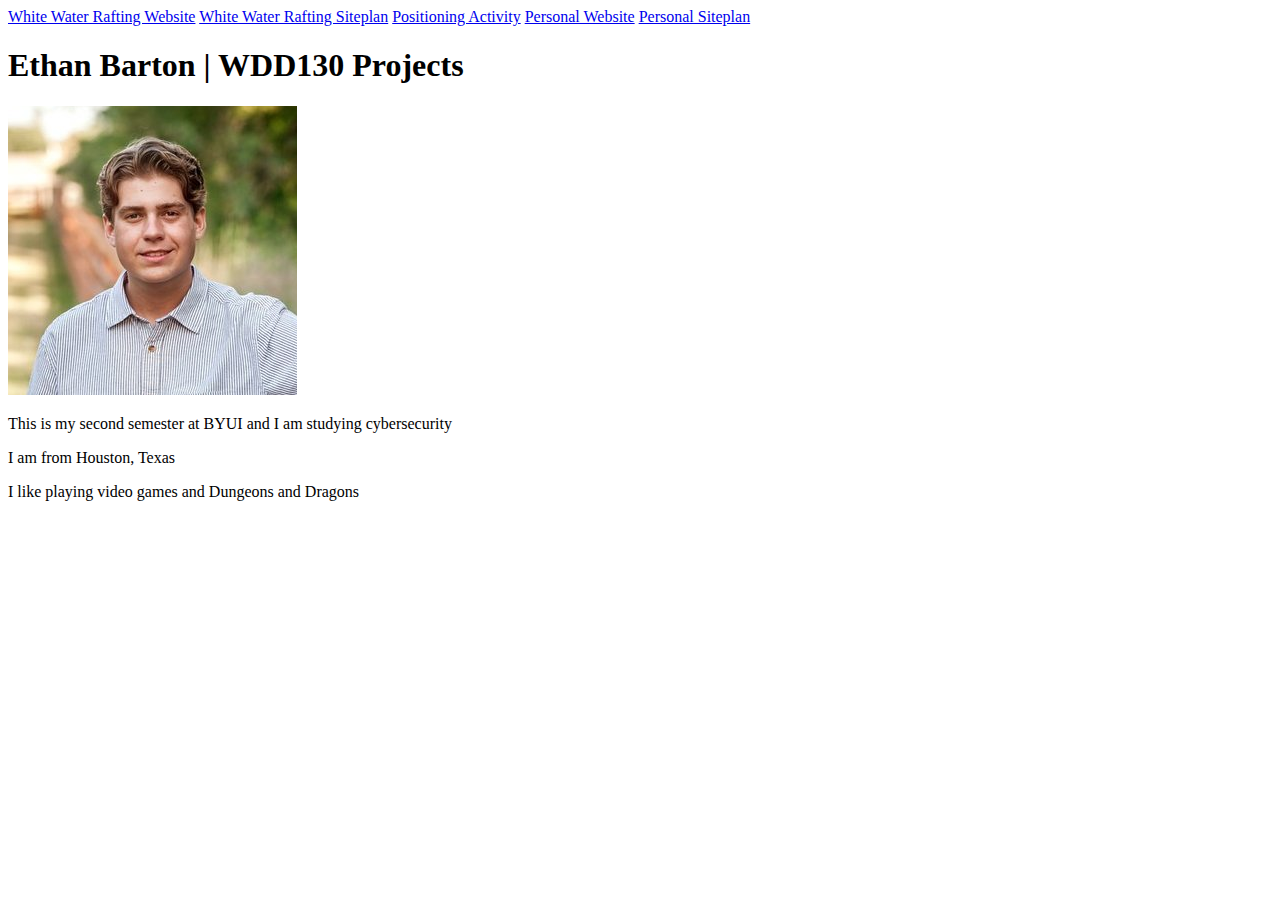
<file: index.html>
<!DOCTYPE html>
<html lang="en">
<head>
    <meta charset="UTF-8">
    <meta http-equiv="X-UA-Compatable" content="IE-edge">
    <meta name="viewport" content="width=device-width, initial-scale=1.0">
    <title>Ethan Barton | Home | WDD130</title>
</head>
<body>
    <header>
        <nav>
            <a href="wwr/index.html">White Water Rafting Website</a>
            <a href="wwr/site-plan-rafting.html">White Water Rafting Siteplan</a>
            <a href="positioning.html">Positioning Activity</a>
            <a href="#">Personal Website</a>
            <a href="#">Personal Siteplan</a>
        </nav>
        <main>
            <h1>Ethan Barton | WDD130 Projects</h1>
            <img src="byui_id_pic.png" alt="Image of me">
            <p>This is my second semester at BYUI and I am studying cybersecurity</p>
            <p>I am from Houston, Texas</p>
            <p>I like playing video games and Dungeons and Dragons</p>
        </main>
    </header>
</body>
</html>
</file>
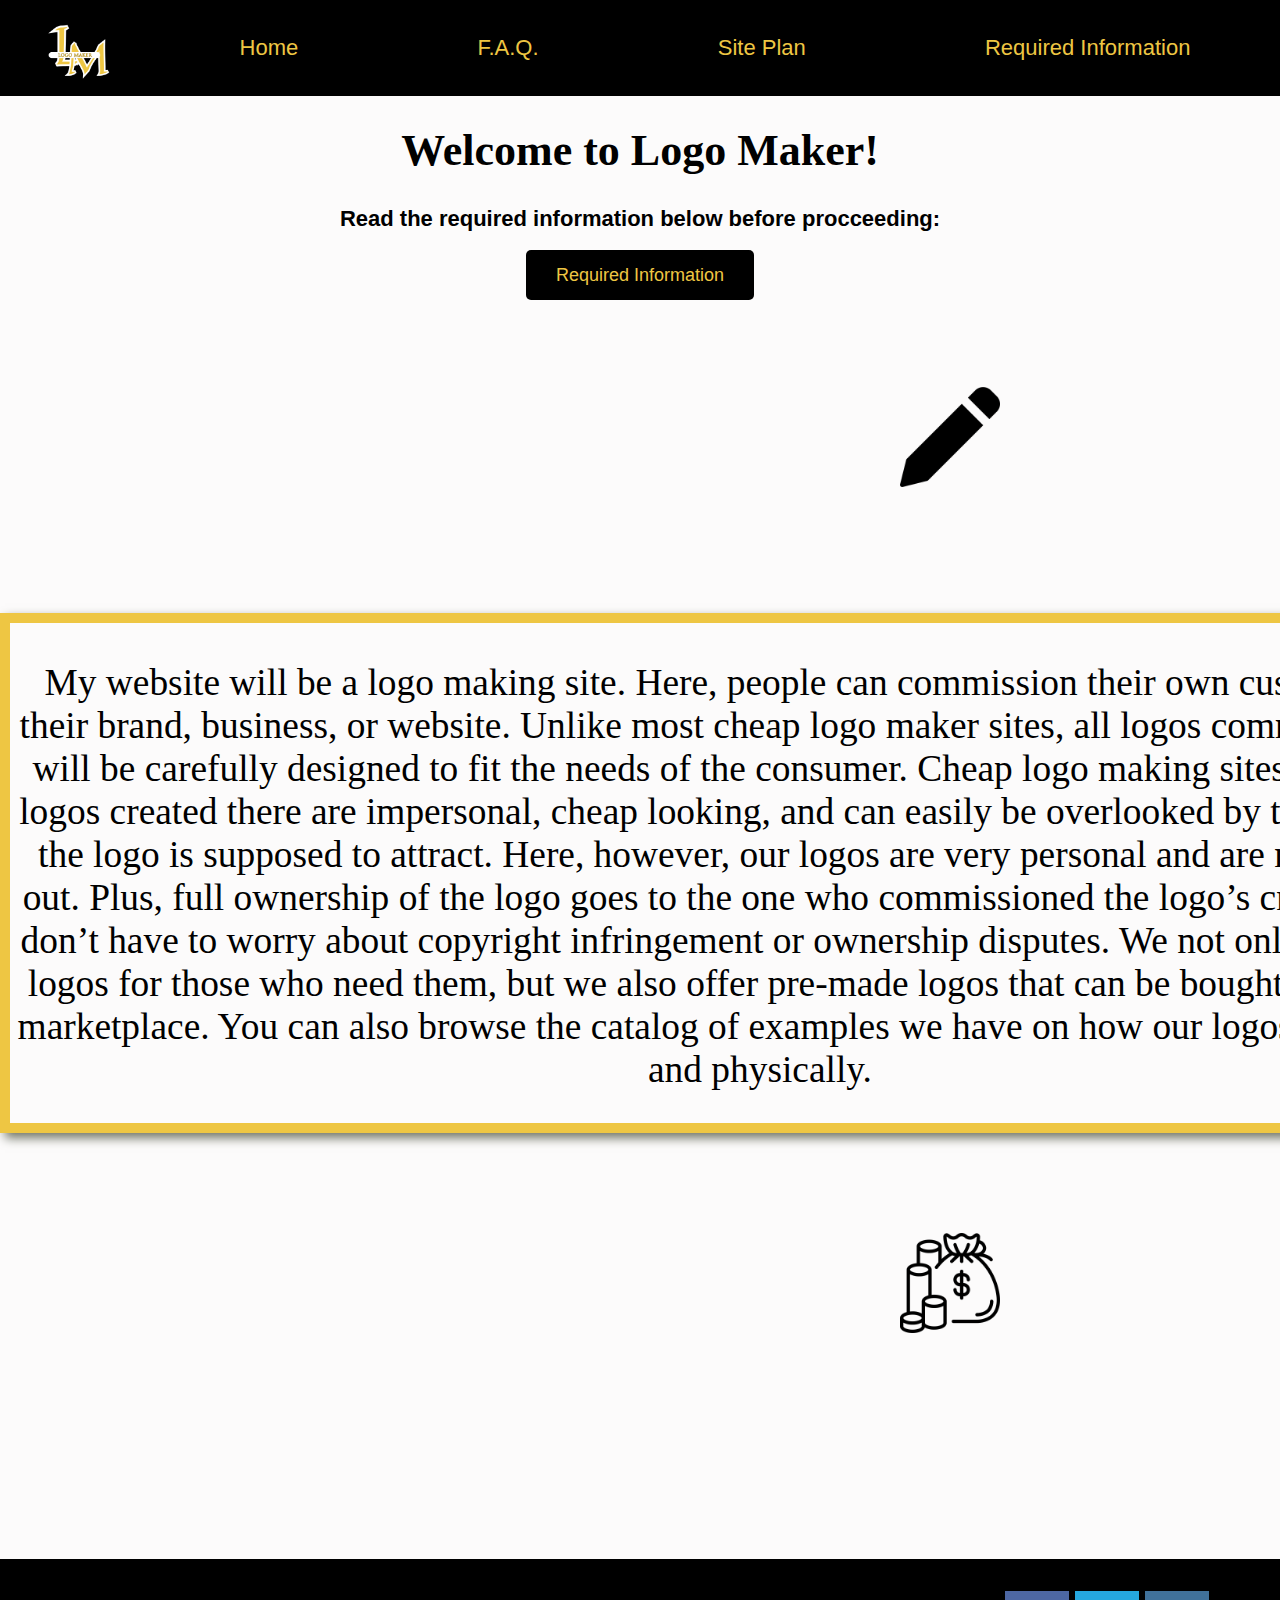
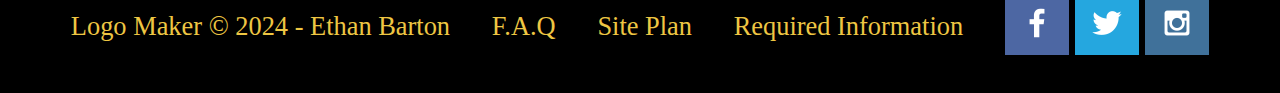
<file: final/index.html>
<!DOCTYPE html>
<html lang="en">
<head>
    <meta charset="UTF-8">
    <meta http-equiv="X-UA-Compatible" content="IE=edge">
    <meta name="viewport" content="width=device-width, initial-scale=1.0">
    <title>Logo Maker | Home</title>
    <link rel="stylesheet" href="styles/logo-styles.css">
</head>
<body>
    <div id="content">
        <header>
            <a id="logo_link" href="index.html">
                <img class="logo" src="images/logomaker.png" alt="logo maker logo">
            </a>
            <Nav>
                <a href="https://EthanBarton.github.io/wdd130/final/index.html">Home</a>
                <a href="faq.html">F.A.Q.</a>
                <a href="site-plan.html">Site Plan</a>
                <a href="required-information.html">Required Information</a>
            </Nav>
        </header>
        <div id="paint">
            <section id="paint-msg">
                <h1 class="home-title">Welcome to Logo Maker!</h1>
                <h4>Read the required information below before procceeding:</h4>
                <div class='button-box'>
                    <a class='information' href="required-information.html">Required Information</a>
                </div>
            </section>
        </div>
        <main class="home-grid">
            <img class="icon" src="images/pencil.png" alt="pencil icon">
            <section class="main-card">
                <p class="colored">
                    My website will be a logo making site. Here, people can commission their own custom logo for their brand, business, or website. 
                    Unlike most cheap logo maker sites, all logos commissioned here will be carefully designed to fit the needs of the consumer. 
                    Cheap logo making sites exist, but the logos created there are impersonal, cheap looking, and can easily be overlooked by the 
                    very people the logo is supposed to attract. Here, however, our logos are very personal and are made to stand out. Plus, full 
                    ownership of the logo goes to the one who commissioned the logo’s creation, so you don’t have to worry about copyright 
                    infringement or ownership disputes. We not only offer custom logos for those who need them, but we also offer pre-made logos 
                    that can be bought on our online marketplace. You can also browse the catalog of examples we have on how our logos look digitally 
                    and physically.
                </p>
            </section>
            <img class="icon" src="images/money-bag.png" alt="money icon">
        </main>
        <footer>
            <p>Logo Maker &copy; 2024 - Ethan Barton</p>
            <p><a href="faq.html">F.A.Q</a></p>
            <p><a href="site-plan.html">Site Plan</a></p>
            <p><a href="required-information.html">Required Information</a></p>
            <div class="social">
                <a href="https://facebook.com" target="_blank">
                    <img src="images/facebook.png" alt="fb icon">
                </a>
                <a href="https://twitter.com" target="_blank">
                    <img src="images/twitter.png" alt="twitter icon">
                </a>
                <a href="https://instagram.com" target="_blank">
                    <img src="images/instagram.png" alt="instagram icon">
                </a>
            </div>
        </footer>
    </div>
</body>
</html>
</file>
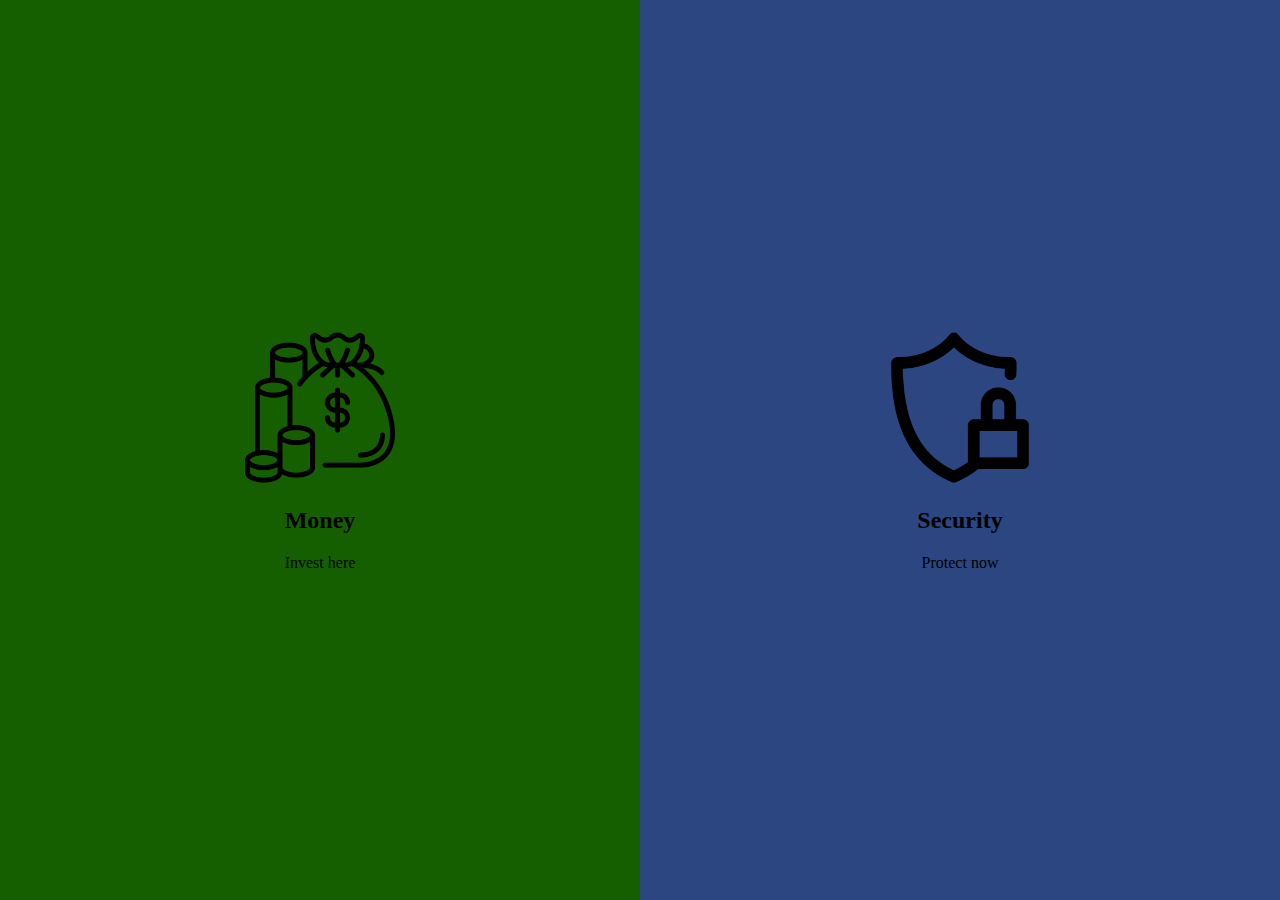
<file: web_component/index.html>
<!DOCTYPE html>
<html lang="en">
<head>
    <meta charset="UTF-8">
    <meta http-equiv="X-UA-Compatible" content="IE=edge">
    <meta name="viewport" content="width=device-width, initial-scale=1.0">
    <title>Example</title>
    <link rel="stylesheet" href="style.css">
</head>
<body>
    <div class="split left">
        <div class="centered">
        <img src="images/money-bag.png" alt="money">
        <h2>Money</h2>
        <p>Invest here</p>
        </div>
    </div>
        <header>
            <a id="logo_link" href="index.html"></a>
            <Nav>
                <a href="https://EthanBarton.github.io/wdd130/web_component/index.html">Home</a>
            </Nav>
        </header>
    <div class="split right">
        <div class="centered">
        <img src="images/lock.png" alt="lock">
        <h2>Security</h2>
        <p>Protect now</p>
        </div>
    </div>
</body>
</html>
</file>
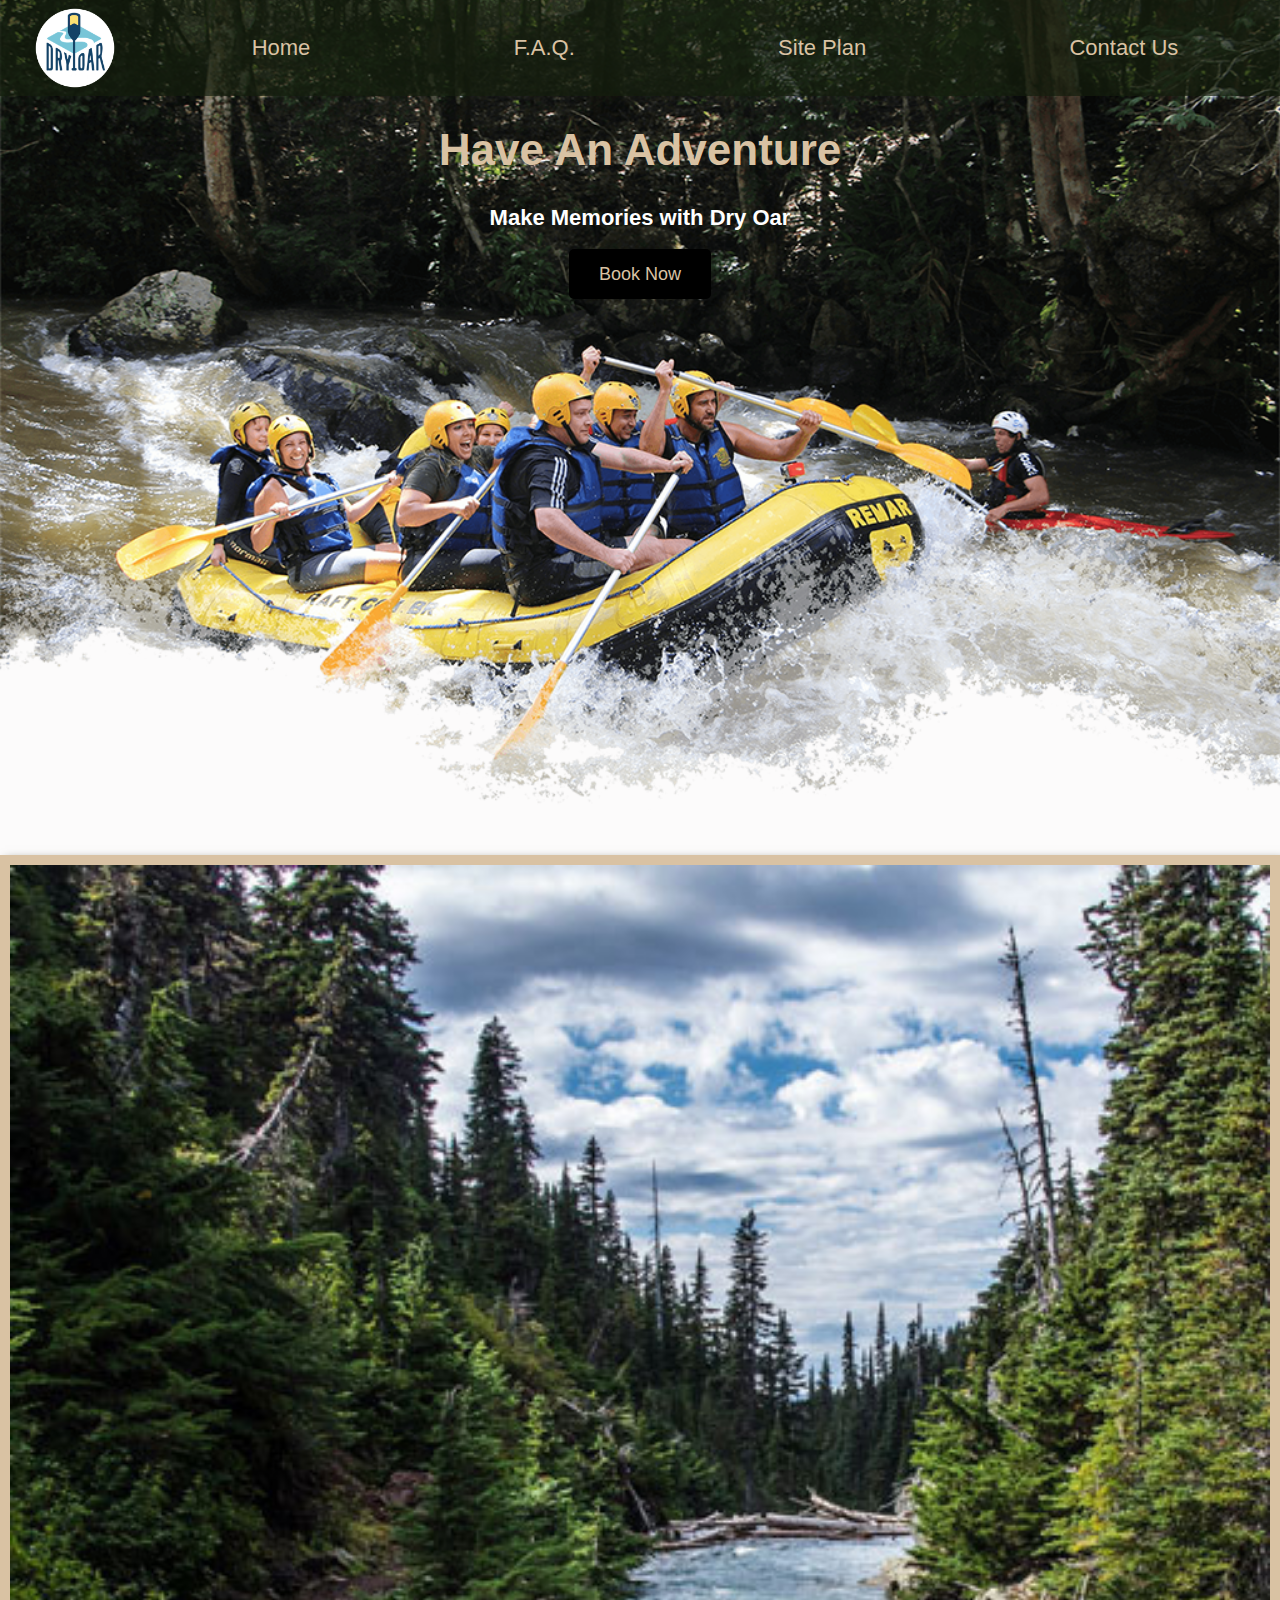
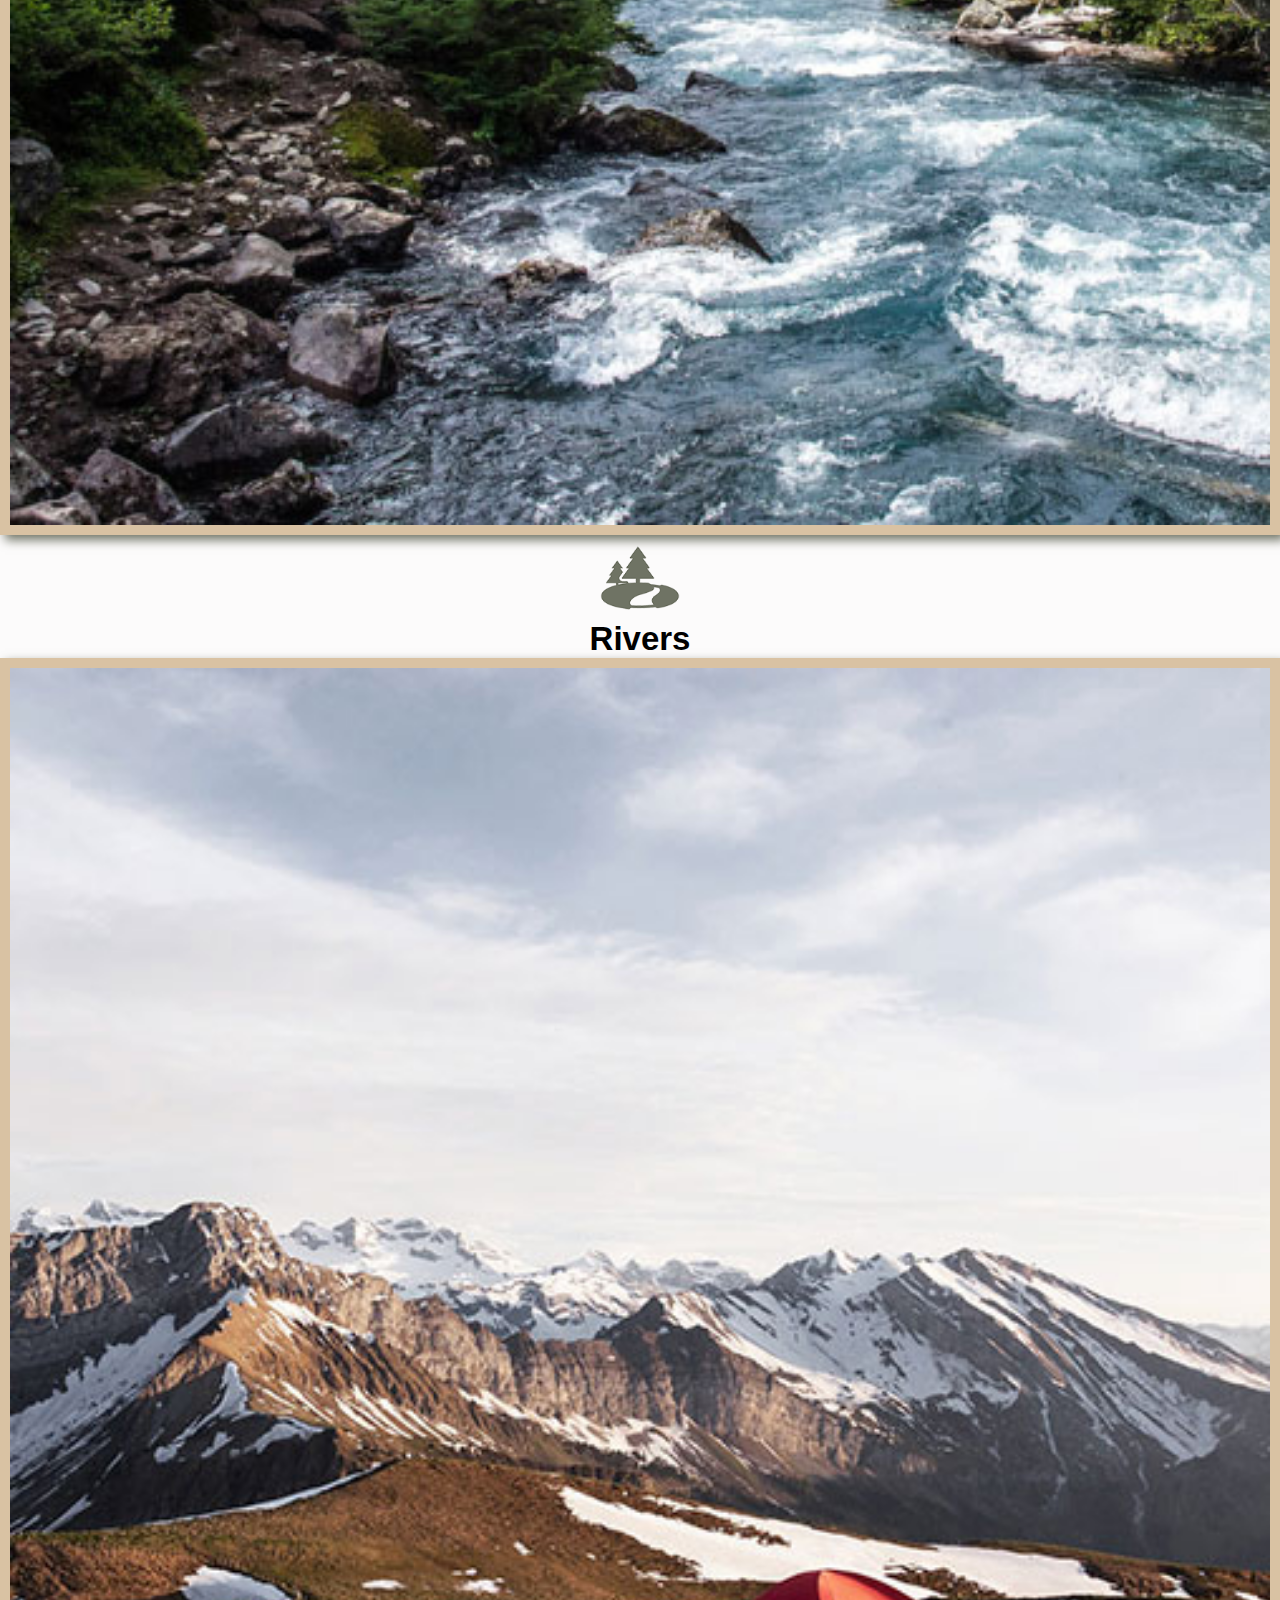
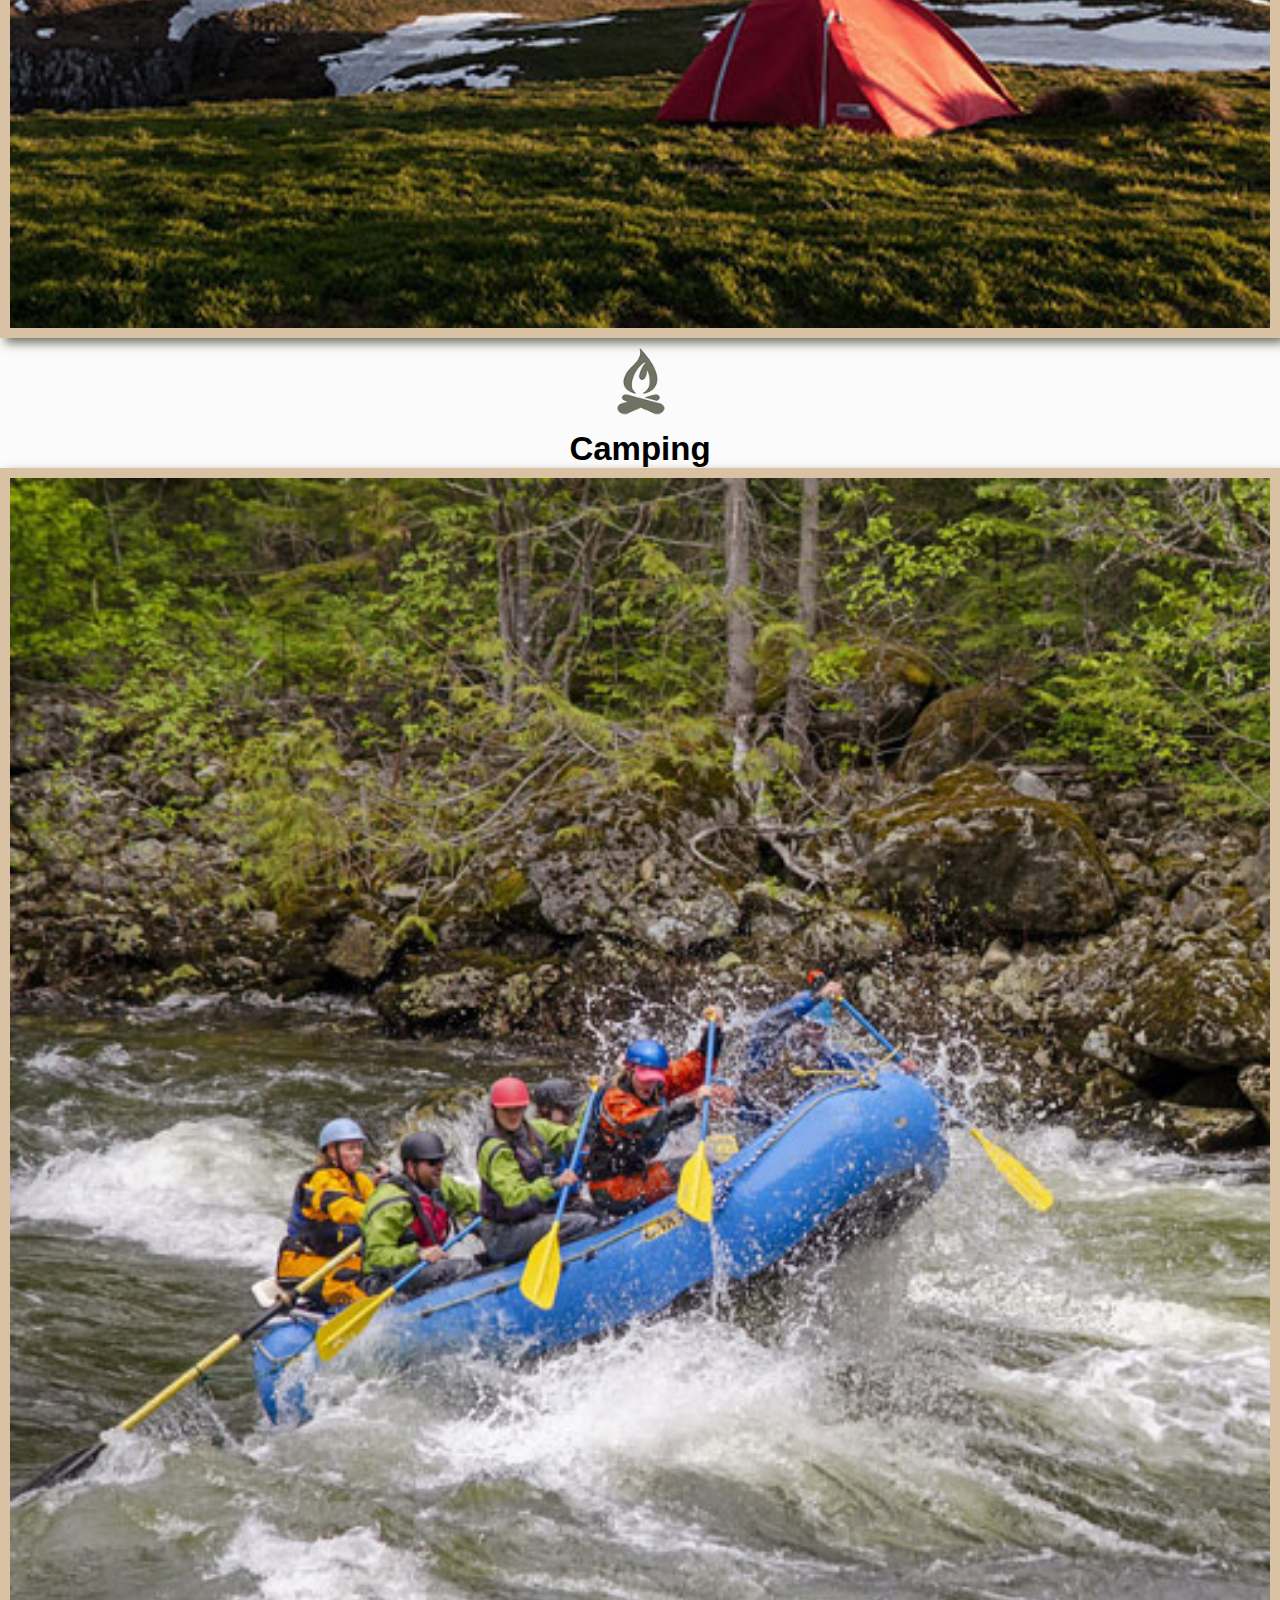
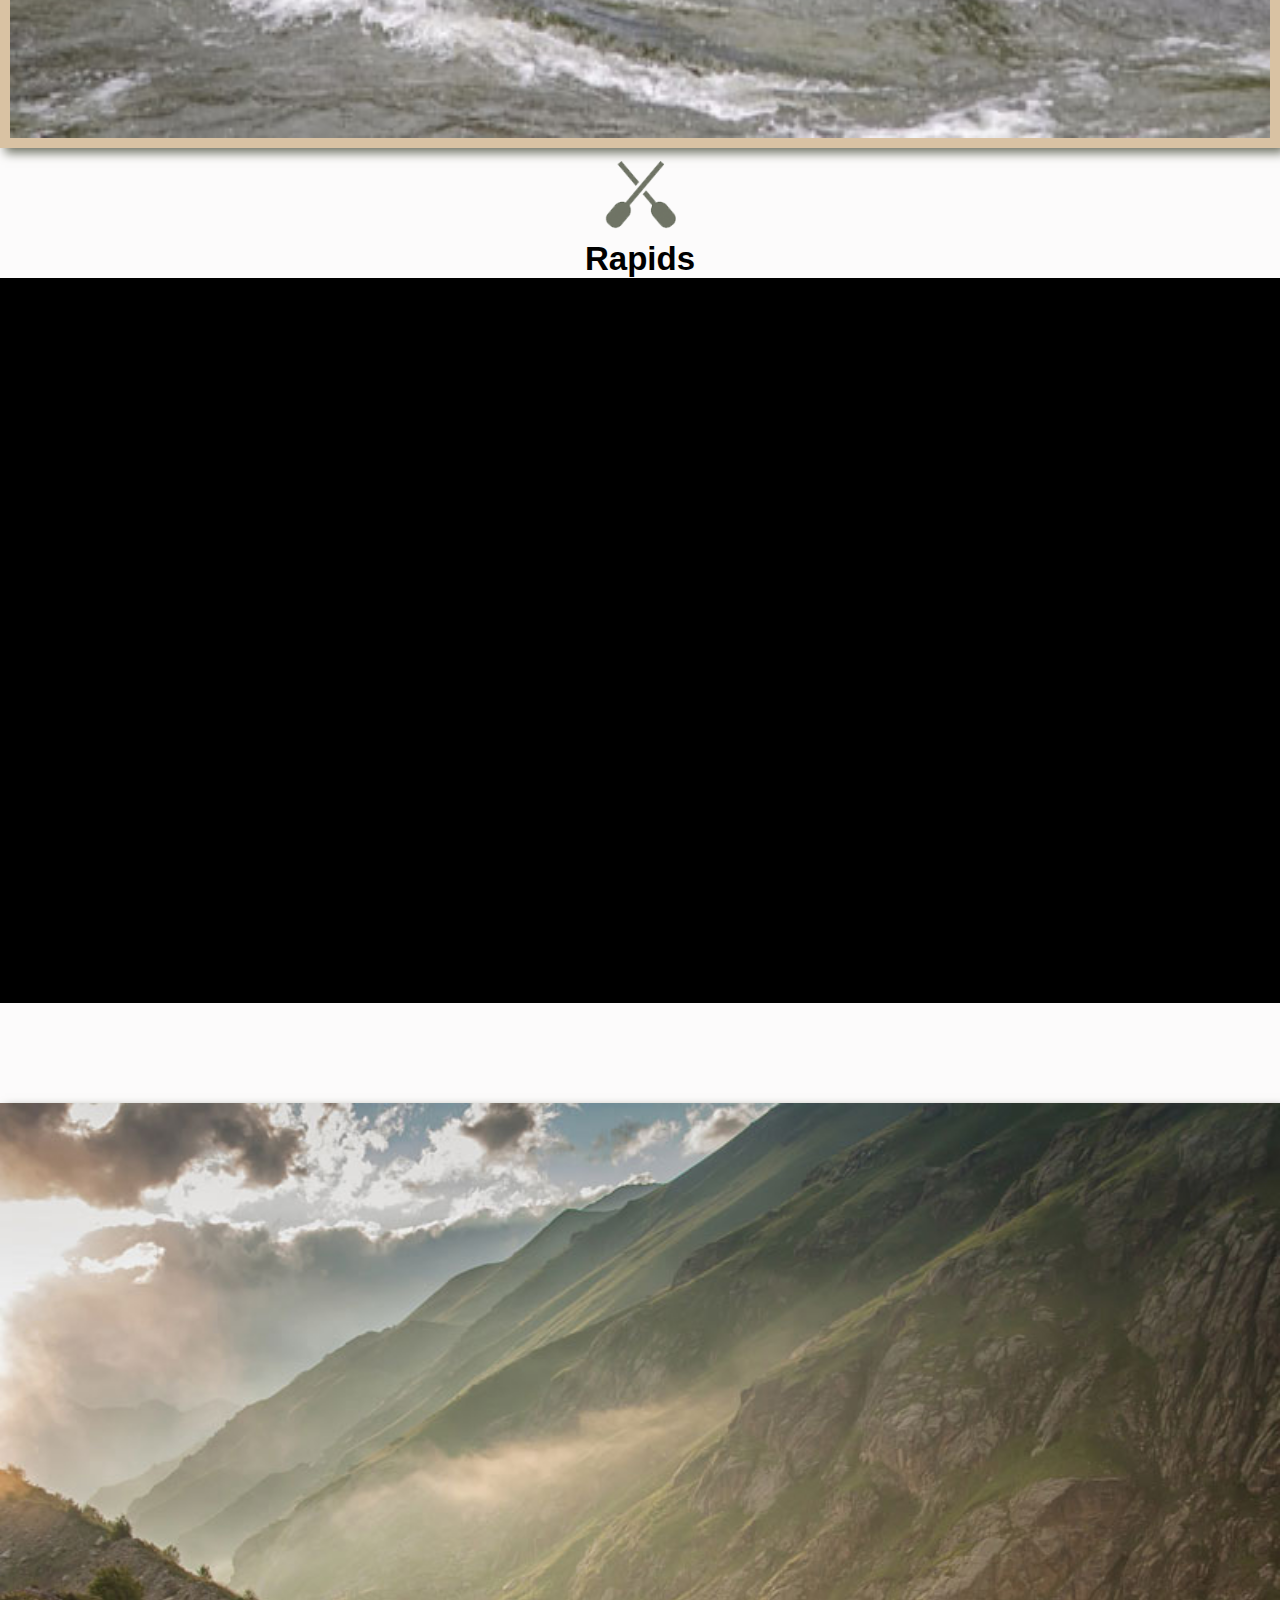
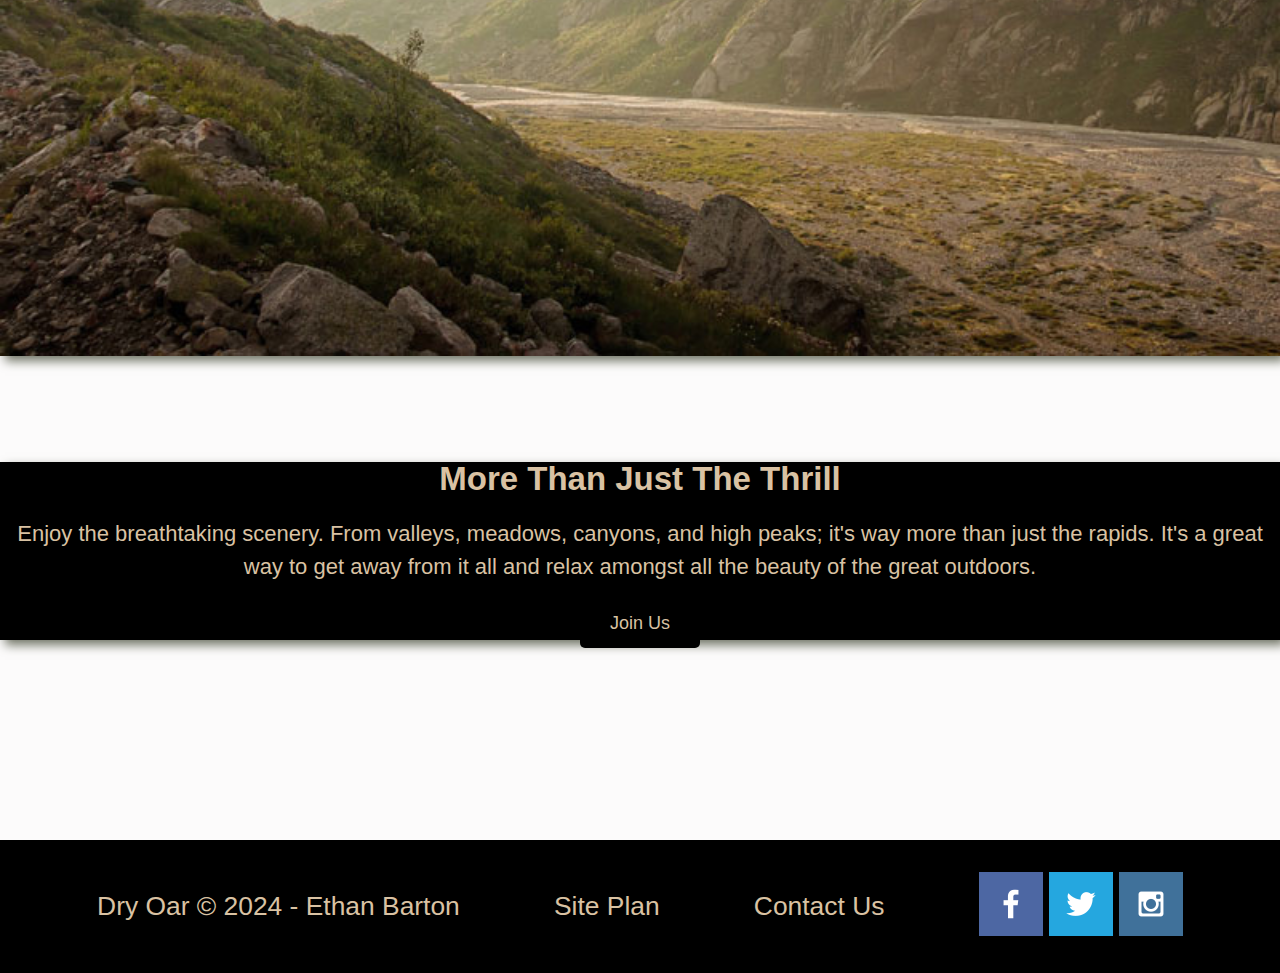
<file: wwr/index.html>
<!DOCTYPE html>
<html lang="en">
<head>
    <meta charset="UTF-8">
    <meta http-equiv="X-UA-Compatible" content="IE=edge">
    <meta name="viewport" content="width=device-width, initial-scale=1.0">
    <title>Whitewater Rafting Vacations | Dry Oar Boating | Home</title>
    <link rel="stylesheet" href="styles/style.css">
</head>
<body>
    <div id="content">
        <header>
            <a id="logo_link" href="index.html">
                <img class="logo" src="images/logo.png" alt="Dry Oar Logo">
            </a>
            <Nav>
                <a href="https://EthanBarton.github.io/wdd130/wwr/index.html">Home</a>
                <a href="faq.html">F.A.Q.</a>
                <a href="site-plan-rafting.html">Site Plan</a>
                <a href="contactus.html">Contact Us</a>
            </Nav>
        </header>
        <div id="hero">
            <div id="hero-box">
                <img id="hero-img" src="images/hero.png" alt="People enjoying white water rafting">
            </div>
            <section id="hero-msg">
                <h1 class="home-title">Have An Adventure</h1>
                <h4>Make Memories with Dry Oar </h4>
                <div class='button-box'>
                    <a class='book' href="contactus.html">Book Now</a>
                </div>
            </section>
        </div>
        <main class="home-grid">
            <section class="rivers-card">
                <img class="card-img" src="images/rivers.jpg" alt="river in forest">
                <img class="icon" src="images/river_icon.png" alt="river icon">
                <h2>Rivers</h2>
            </section>
            <section class="camping-card">
                <img class="card-img" src="images/camping.jpg" alt="tent in mountains">
                <img class="icon" src="images/fire_icon.png" alt="fire icon">
                <h2>Camping</h2>
            </section>
            <section class="rapids-card">
                <img class="card-img" src="images/rapids.jpg" alt="rafting boat">
                <img class="icon" src="images/oars.png" alt="oars icon">
                <h2>Rapids</h2>
            </section>
            <div id="background"></div> 
            <img class="mountains" src="images/mountains.jpg" alt="Misty mountains">
            <section class="msg">
                <h2>More Than Just The Thrill</h2>
                <p>Enjoy the breathtaking scenery. From valleys, meadows, canyons, and high peaks; it's way more than just the rapids. It's a great way to get away from it all and relax amongst all the beauty of the great outdoors. </p>
                <a class='join' href="rivers.html">Join Us</a>
            </section>
        </main>
        <footer>
            <p>Dry Oar &copy; 2024 - Ethan Barton</p>
            <p><a href="site-plan-rafting.html">Site Plan</a></p>
            <p><a href="contactus.html">Contact Us</a></p>
            <div class="social">
                <a href="https://facebook.com" target="_blank">
                    <img src="images/facebook.png" alt="fb icon">
                </a>
                <a href="https://twitter.com" target="_blank">
                    <img src="images/twitter.png" alt="twitter icon">
                </a>
                <a href="https://instagram.com" target="_blank">
                    <img src="images/instagram.png" alt="instagram icon">
                </a>
            </div>
        </footer>
    </div>
</body>
</html>
</file>
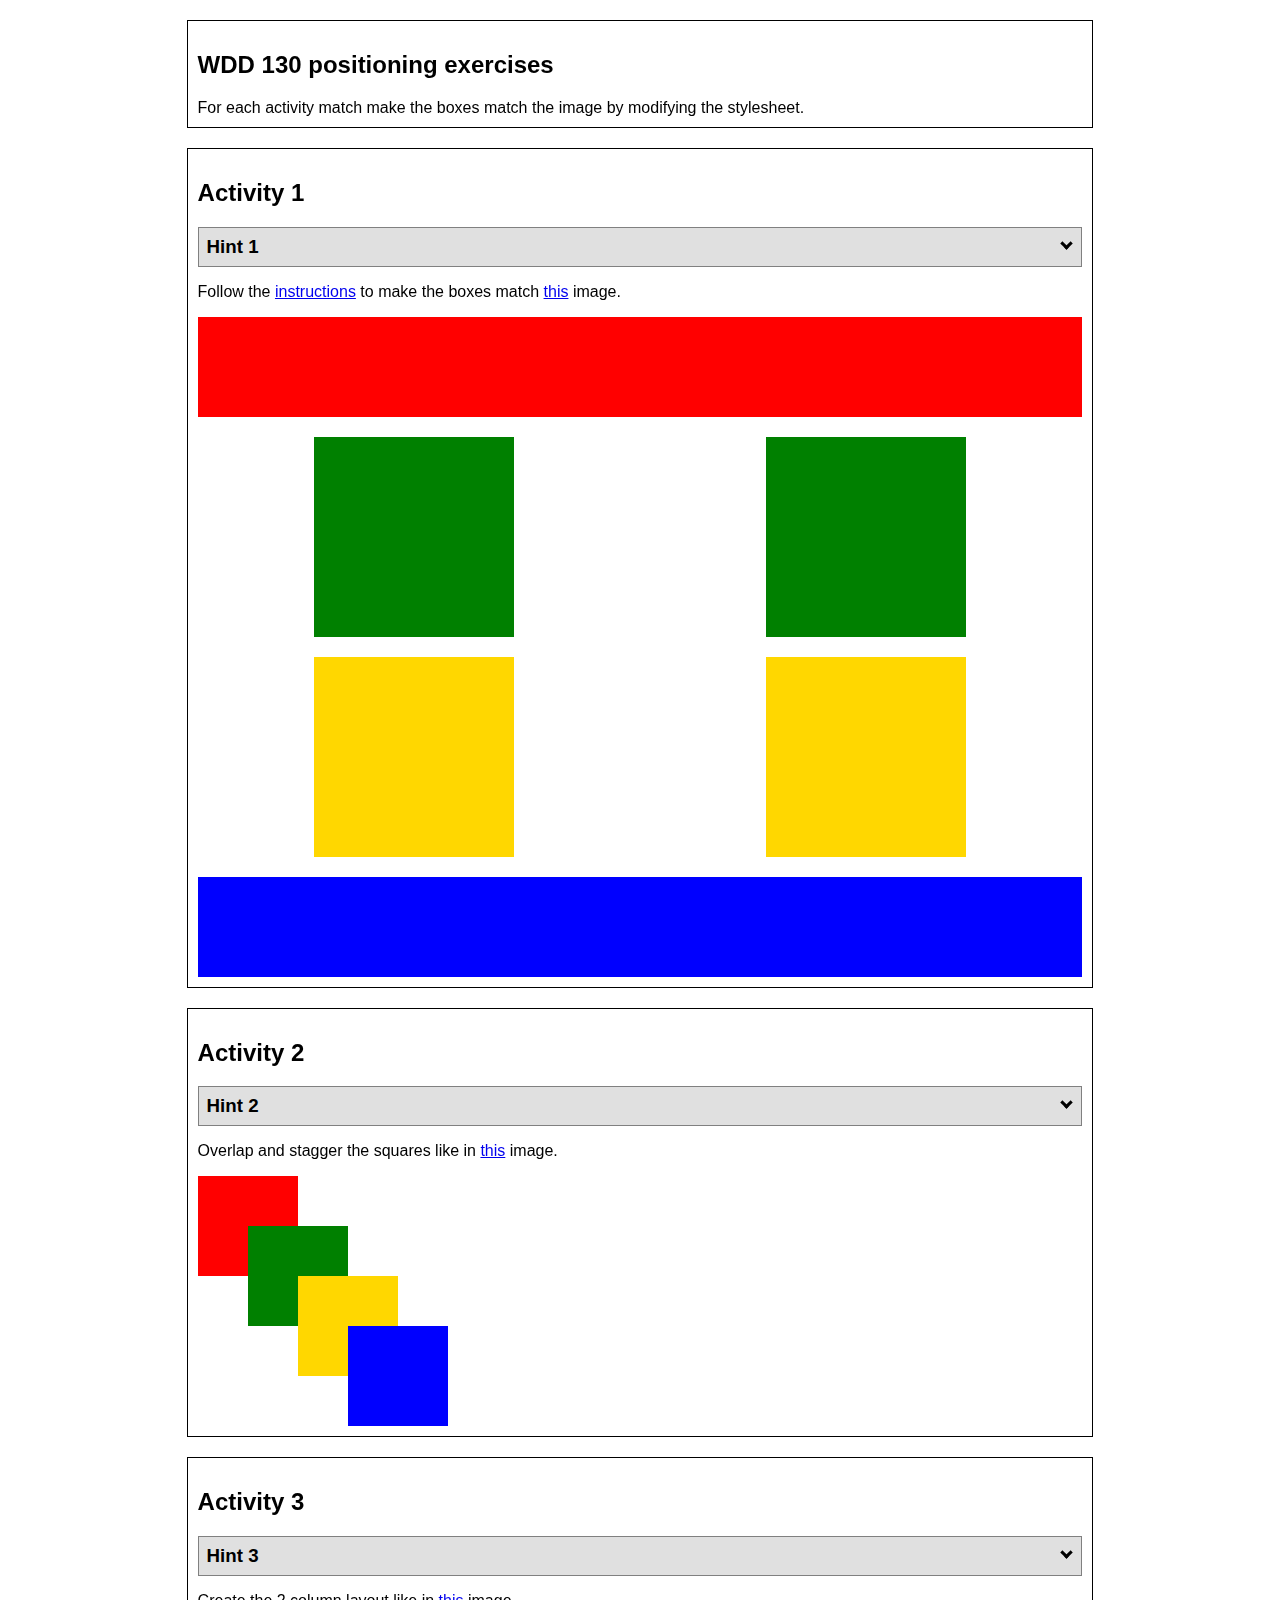
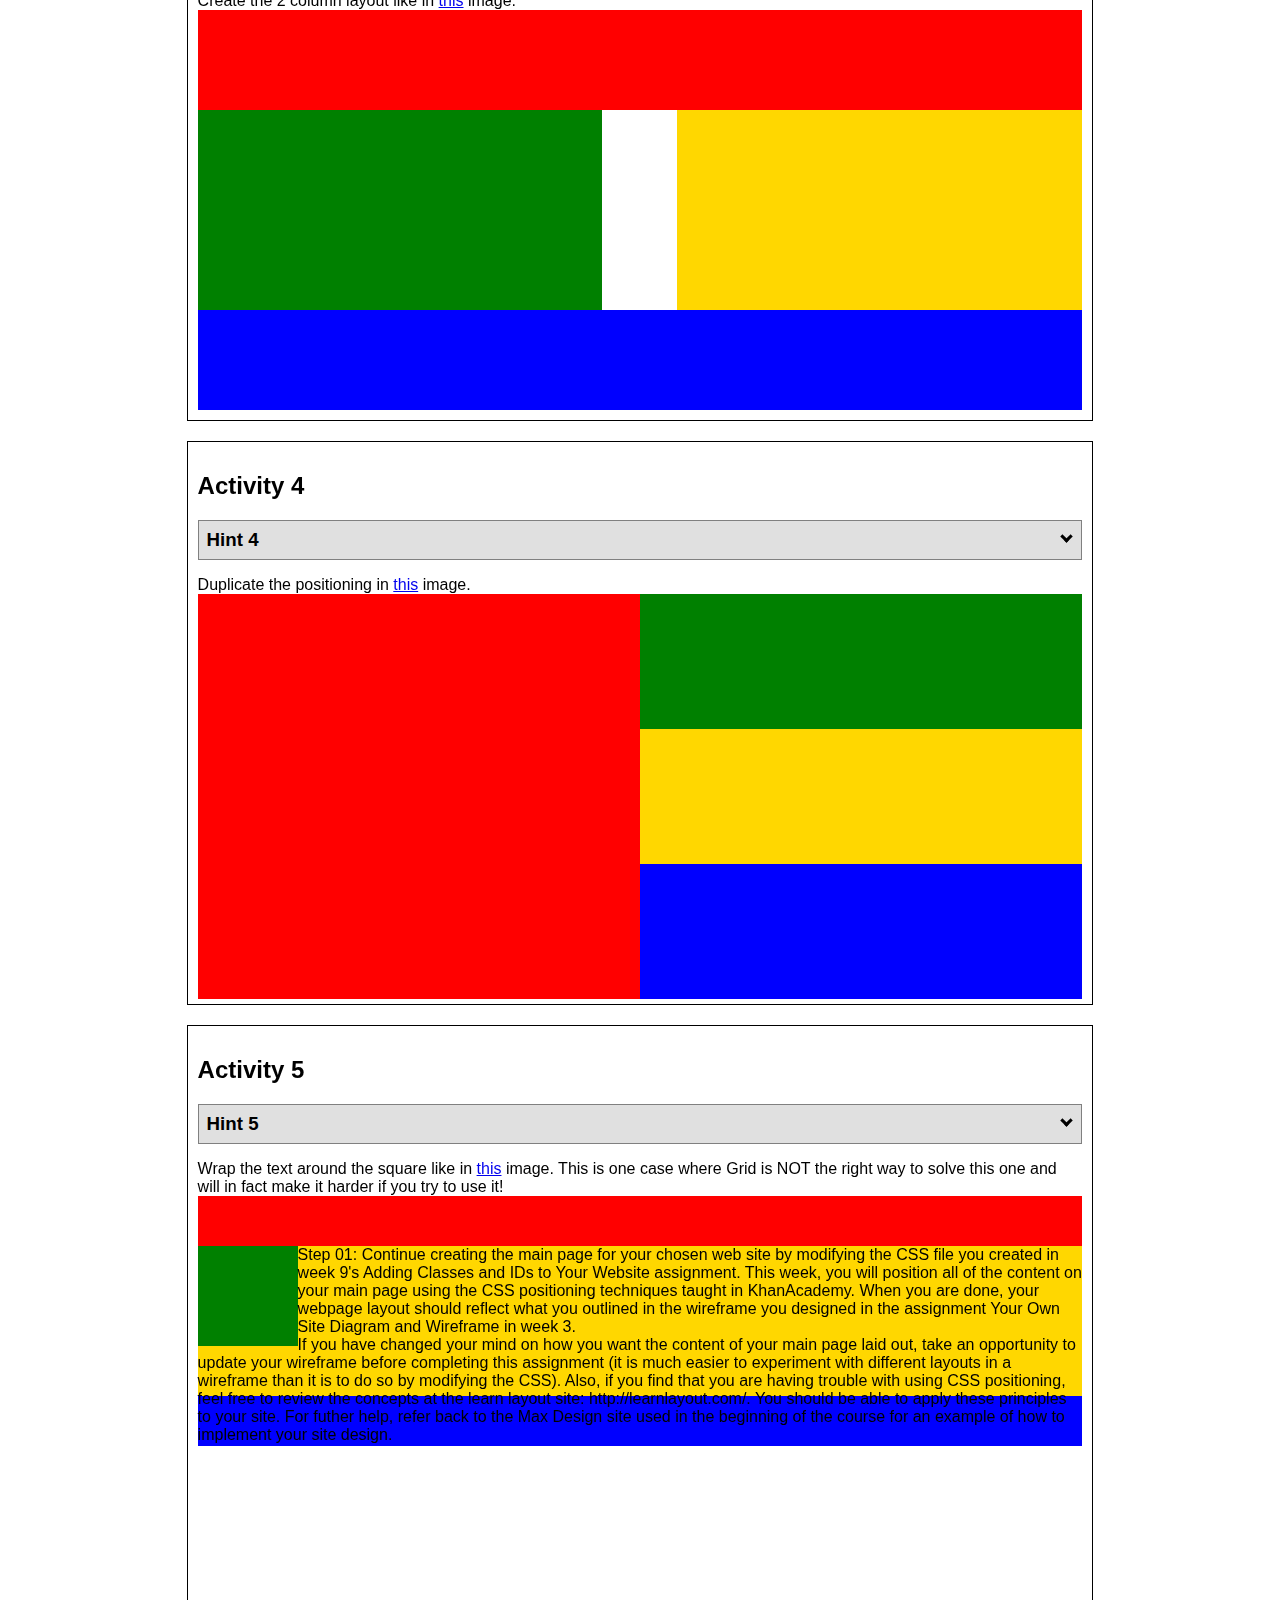
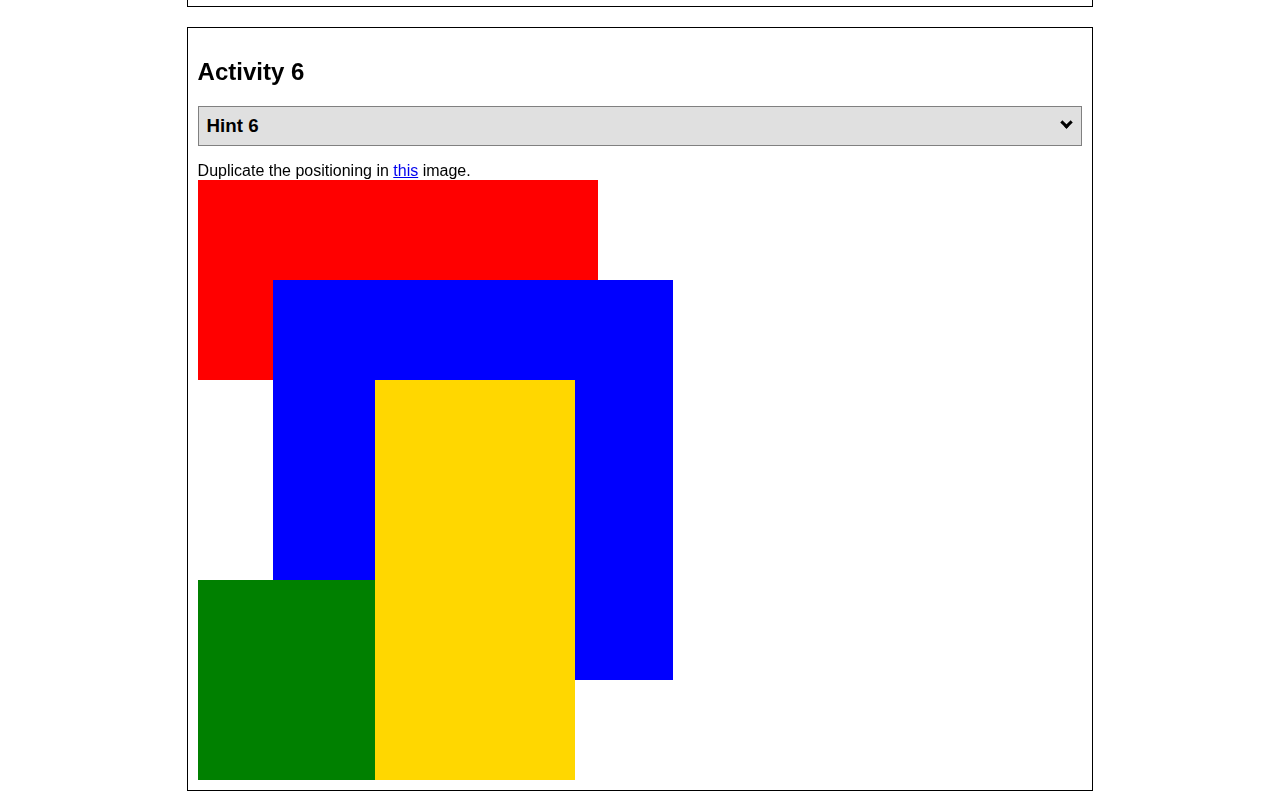
<file: positioning.html>
<!DOCTYPE html>
<html lang="en">
  <head>
    <!-- HTML - Name: positioning.html -->
    <title>Positioning Activity</title>
    <link rel="stylesheet" type="text/css" href="positionstyles.css" />
  </head>
  <body>
    <div class="activity">
      <h2>WDD 130 positioning exercises</h2>
      For each activity match make the boxes match the image by modifying the stylesheet.</div>
    <div class="activity">
      <h2>Activity 1</h2>
      <section class="hint"><input type="checkbox" ><i></i> <h3>Hint 1</h3><div><p>Check out the <a href="https://byui-wdd.github.io/wdd130/activities/w06-css-positioning.html" target="_blank">activity instructions</a> in Ilearn!</p></div></section>
      <p>Follow the <a href="https://byui-wdd.github.io/wdd130/activities/w06-css-positioning.html" target="_blank">instructions</a> to make the boxes match  <a href="https://byui-wdd.github.io/wdd130/images/example1.png" target="_blank">this</a> image.</p>
      <div class="content1" >
        <div class="red1" ></div>
        <div class="green1" ></div>
        <div class="green1" ></div>
        <div class="yellow1"></div>
        <div class="yellow1"></div>
        <div class="blue1"></div>
      </div>
    </div>
    <div class="activity">
      <h2>Activity 2</h2>
      <section class="hint"><input type="checkbox" > <h3>Hint 2</h3><i></i><div>
      <ul>
      <li>grid-template-columns: 50px 50px 50px 50px 50px </li></ul></div></section>
      <p>Overlap and stagger the squares like in <a href="https://byui-wdd.github.io/wdd130/images/example2.png" target="_blank">this</a> image.</p>
      <div class="content2" >
        <div class="red2" ></div>
        <div class="green2" ></div>
        <div class="yellow2"></div>
        <div class="blue2"></div>
      </div>
    </div>
    <div class="activity">
      <h2>Activity 3</h2>
      <section class="hint"><input type="checkbox" > <h3>Hint 3</h3><i></i><div><p>This one is going to be best solved with CSS Grid. Remember to make the boxes the right width first...then start moving them around. </p><h4>Properties used:</h4><ul><li>display:grid;</li><li>grid-template-columns:</li><li>grid-column-gap:</li>
        <li>grid-column:</li>  </ul></div></section>
      Create the 2 column layout like in <a href="https://byui-wdd.github.io/wdd130/images/example3.png" target="_blank">this</a>  image.
      <div class="content3" >
        <div class="red3" ></div>
        <div class="green3" ></div>
        <div class="yellow3"></div>
        <div class="blue3"></div>
      </div>
    </div>
    <div class="activity">
      <h2>Activity 4</h2>
      <section class="hint"><input type="checkbox" > <h3>Hint 4</h3><i></i><div><p>For the others we have been primarily concerned with width. For this one you will need to adjust height as well. </p><h4>Properties used:</h4><ul><li>display:grid;</li><li>grid-template-columns:</li><li>grid-row:</li></ul></div></section>
      Duplicate the positioning in <a href="https://byui-wdd.github.io/wdd130/images/example4.png" target="_blank">this</a> image. 
      <div class="content4" >
        <div class="red4" ></div>
        <div class="green4" ></div>
        <div class="yellow4"></div>
        <div class="blue4"></div>
      </div>
    </div>

    <div class="activity">
      <h2>Activity 5</h2>
      <section class="hint"><input type="checkbox" > <h3>Hint 5</h3><i></i><div><p>Grid is <strong>not</strong> the right way to do this.  In fact there is only one way to really do that...and that is with float. Remember that we float the thing we want the text to wrap around.  Also remember to start by making all the shapes the right size and shape.</p><h4>Properties used:</h4><ul><li>float: left;</li></ul></div></section>
      Wrap the text around the square like in <a href="https://byui-wdd.github.io/wdd130/images/example5.png" target="_blank">this</a> image. This is one case where Grid is NOT the right way to solve this one and will in fact make it harder if you try to use it!
      <div class="content5" >
        <div class="red5" ></div>
        <div class="green5" ></div>
        <div class="yellow5">Step 01: Continue creating the main page for your chosen web site by modifying the CSS file you created in week 9's Adding Classes and IDs to Your Website assignment. This week, you will position all of the content on your main page using the CSS positioning techniques taught in KhanAcademy. When you are done, your webpage layout should reflect what you outlined in the wireframe you designed in the assignment Your Own Site Diagram and Wireframe in week 3. <br />
          If you have changed your mind on how you want the content of your main page laid out, take an opportunity to update your wireframe before completing this assignment (it is much easier to experiment with different layouts in a wireframe than it is to do so by modifying the CSS). Also, if you find that you are having trouble with using CSS positioning, feel free to review the concepts at the learn layout site: http://learnlayout.com/. You should be able to apply these principles to your site. For futher help, refer back to the Max Design site used in the beginning of the course for an example of how to implement your site design.</div>
        <div class="blue5"></div>
      </div>
    </div>
    <div class="activity">
      <h2>Activity 6</h2>
      <section class="hint"><input type="checkbox" > <h3>Hint 6</h3><i></i><div><p>This one is all about visualizing the grid behind the layout. If you are having a hard time doing that first: all the sizes are even multiples of 100, and second here is another example with the lines drawn: <a href="https://byui-wdd.github.io/wdd130/images/example6-hint.png" target="_blank">example 6 with lines</a>. For this one you will find it easiest if you use px for the column width. You can also use <kbd>z-index</kbd> to control the element layering.    </p><h4>Properties used:</h4><ul><li>display:grid;</li><li>grid-template-columns:</li><li>grid-column:</li><li>grid-row:</li><li><a href="https://www.w3schools.com/cssref/pr_pos_z-index.asp" target="_blank">z-index:</a></li></ul></div></section>
      Duplicate the positioning in <a href="https://byui-wdd.github.io/wdd130/images/example6.png" target="_blank">this</a> image.
      <div class="content6" >
        <div class="red6" ></div>
        <div class="green6" ></div>
        <div class="yellow6"></div>
        <div class="blue6"></div>
      </div>
    </div>
  </body>
</html>
</file>
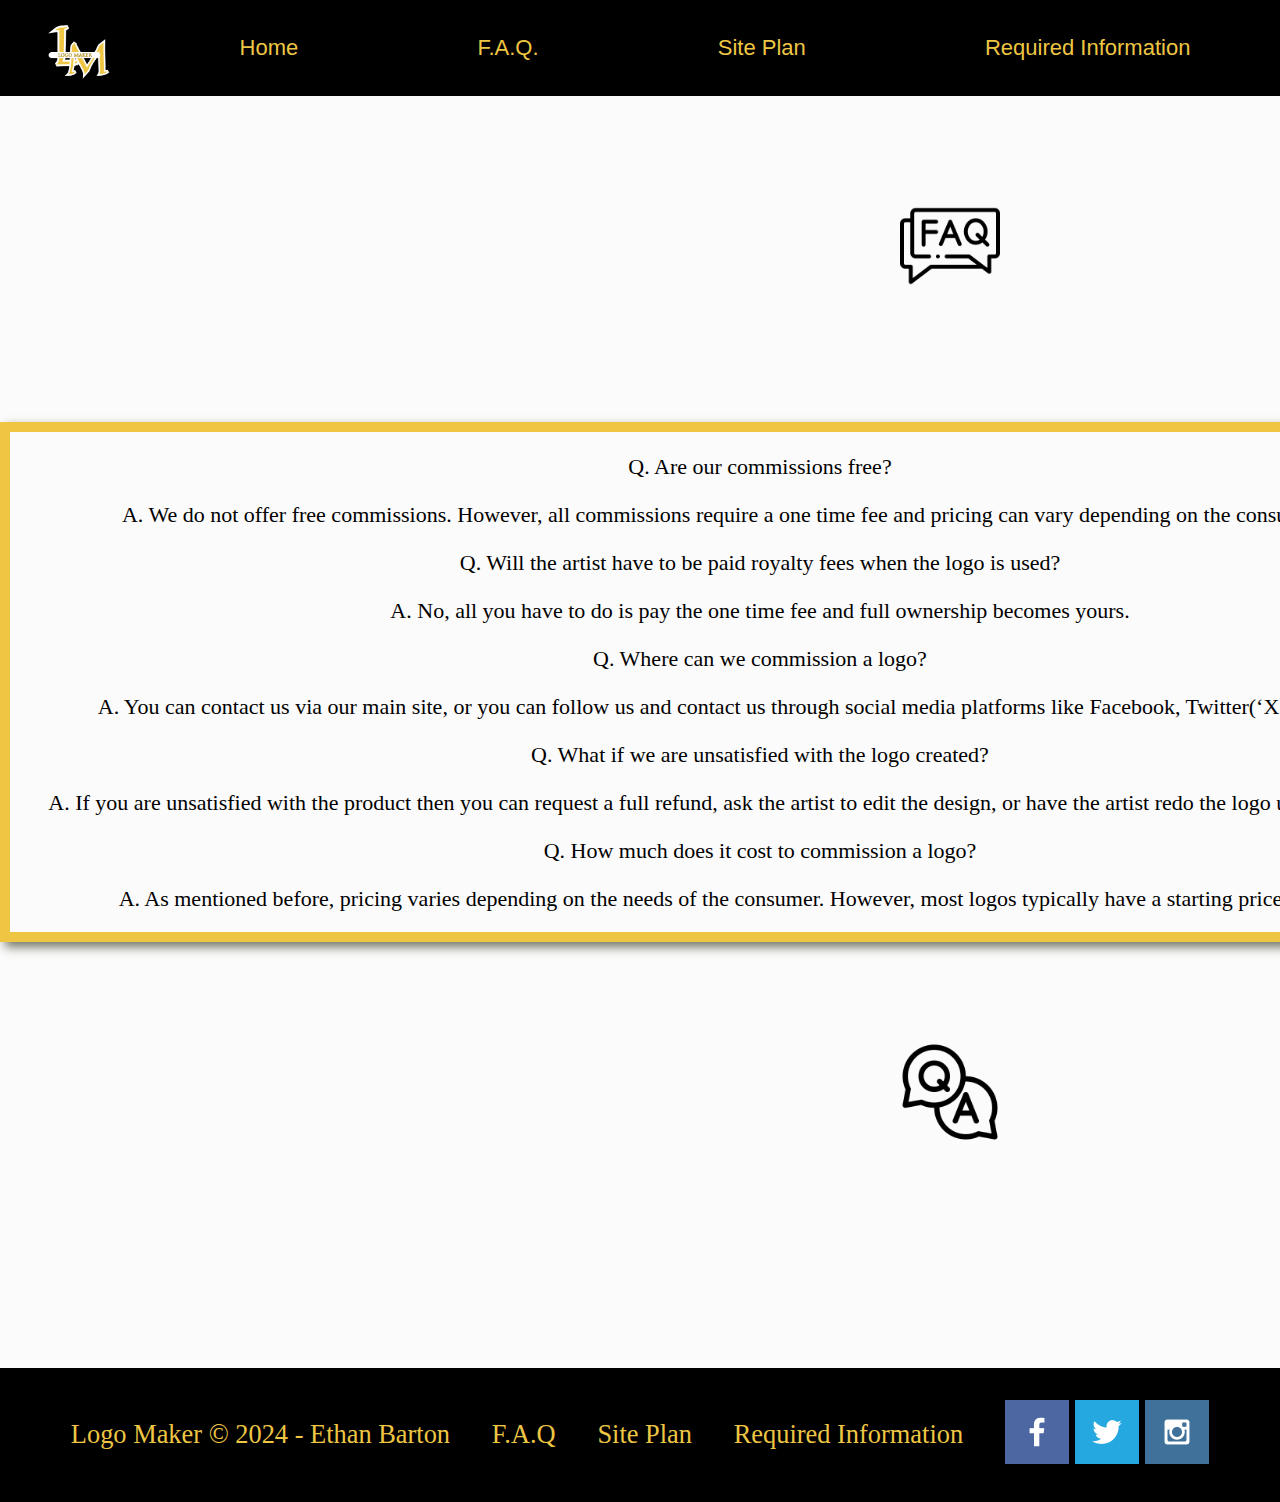
<file: final/faq.html>
<!DOCTYPE html>
<html lang="en">
<head>
    <meta charset="UTF-8">
    <meta http-equiv="X-UA-Compatible" content="IE=edge">
    <meta name="viewport" content="width=device-width, initial-scale=1.0">
    <title>Logo Maker | Home</title>
    <link rel="stylesheet" href="styles/logo-styles.css">
</head>
<body>
    <div id="content">
        <header>
            <a id="logo_link" href="faq.html">
                <img class="logo" src="images/logomaker.png" alt="logo maker logo">
            </a>
            <Nav>
                <a href="https://EthanBarton.github.io/wdd130/final/index.html">Home</a>
                <a href="faq.html">F.A.Q.</a>
                <a href="site-plan.html">Site Plan</a>
                <a href="required-information.html">Required Information</a>
            </Nav>
        </header>
        <main class="home-grid">
            <img class="icon" src="images/faq.png" alt="faq icon">
            <section class="main-card">
                <p class="faq">
                    Q. Are our commissions free? 
                </p>   
                <p>
                    A. We do not offer free commissions. However, all commissions require a one time fee and 
                    pricing can vary depending on the consumer’s needs. 
                </p>
                <p>  
                    Q. Will the artist have to be paid royalty fees when the logo is used? 
                </p>   
                <p>
                    A. No, all you have to do is pay the one time fee and full ownership becomes yours. 
                </p> 
                <p> 
                    Q. Where can we commission a logo? 
                </p>   
                <p>
                    A. You can contact us via our main site, or you can follow us and contact us through social 
                    media platforms like Facebook, Twitter(‘X’), or Instagram. 
                </p>   
                <p>
                    Q. What if we are unsatisfied with the logo created? 
                </p>   
                <p>
                    A. If you are unsatisfied with the product then you can request a full refund, ask the artist 
                    to edit the design, or have the artist redo the logo until you are satisfied. 
                </p>   
                <p>
                    Q. How much does it cost to commission a logo? 
                </p>   
                <p>
                    A. As mentioned before, pricing varies depending on the needs of the consumer. However, most 
                    logos typically have a starting price of $50-$200.
                </p>
            </section>
            <img class="icon" src="images/question-and-answer.png" alt="qna icon">
        </main>
        <footer>
            <p>Logo Maker &copy; 2024 - Ethan Barton</p>
            <p><a href="faq.html">F.A.Q</a></p>
            <p><a href="site-plan.html">Site Plan</a></p>
            <p><a href="required-information.html">Required Information</a></p>
            <div class="social">
                <a href="https://facebook.com" target="_blank">
                    <img src="images/facebook.png" alt="fb icon">
                </a>
                <a href="https://twitter.com" target="_blank">
                    <img src="images/twitter.png" alt="twitter icon">
                </a>
                <a href="https://instagram.com" target="_blank">
                    <img src="images/instagram.png" alt="instagram icon">
                </a>
            </div>
        </footer>
    </div>
</body>
</html>
</file>
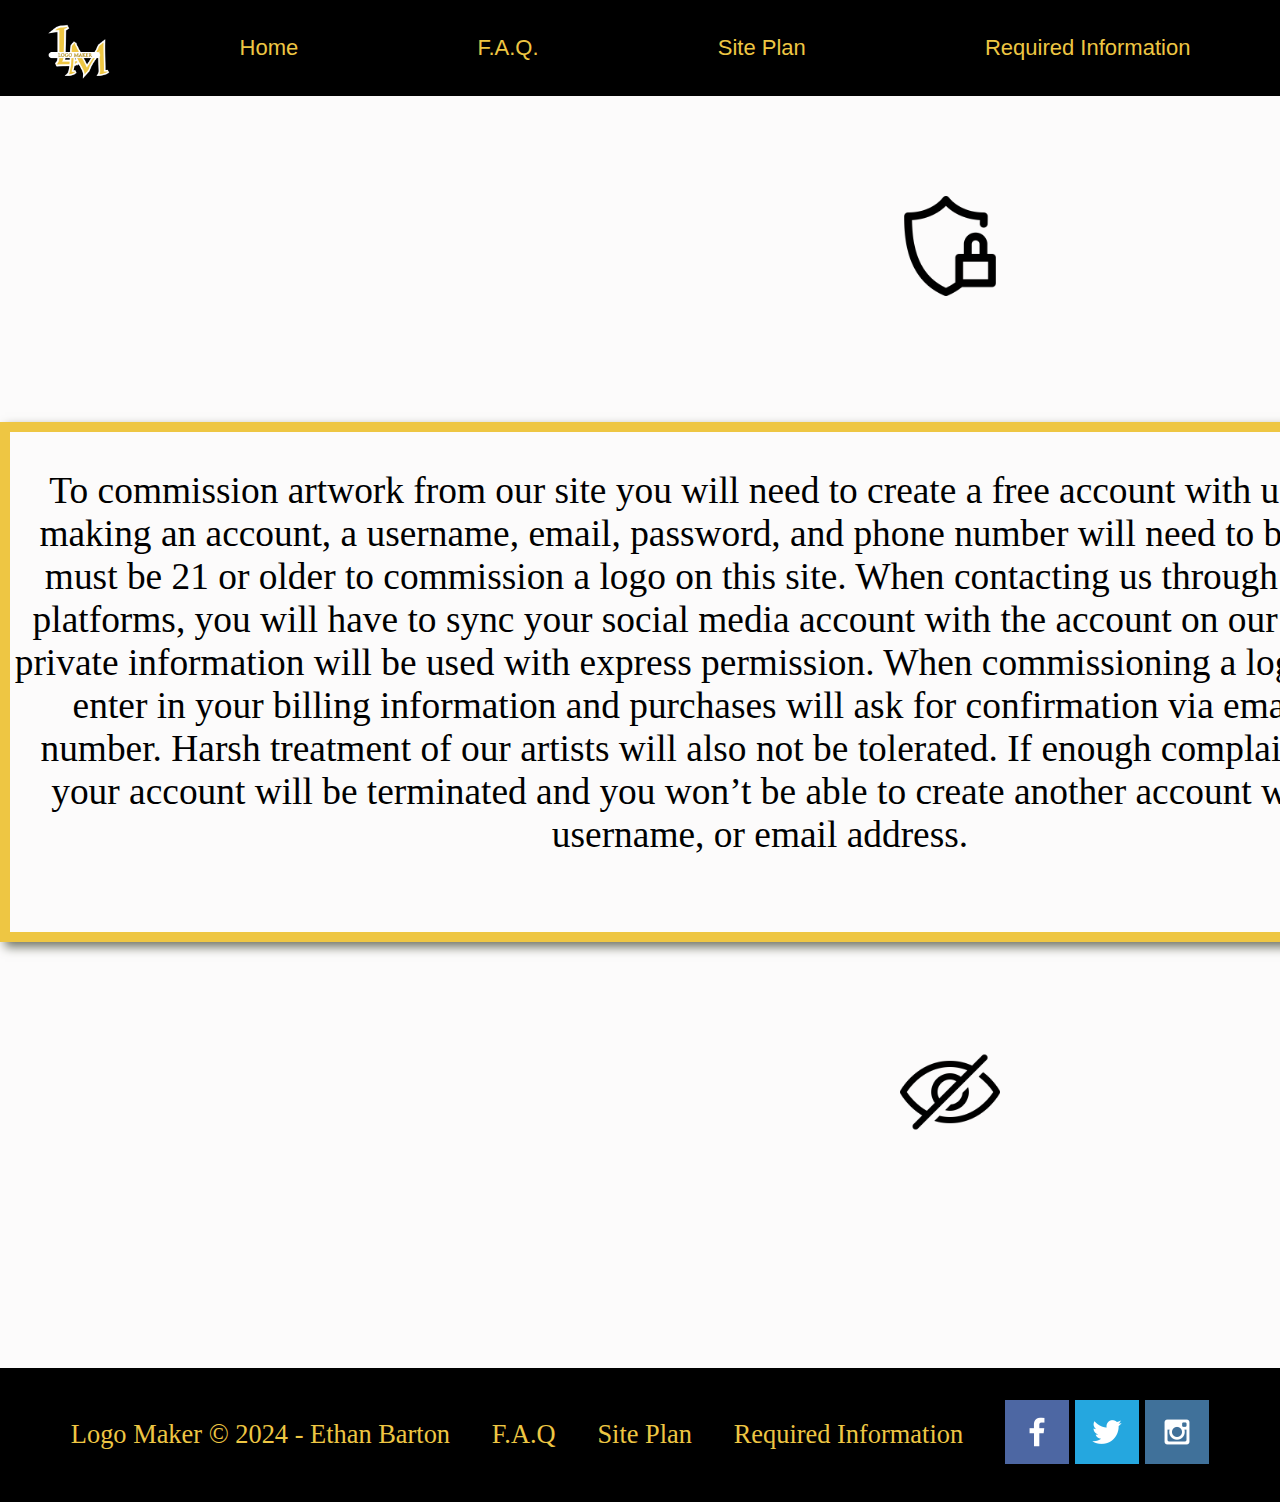
<file: final/required-information.html>
<!DOCTYPE html>
<html lang="en">
<head>
    <meta charset="UTF-8">
    <meta http-equiv="X-UA-Compatible" content="IE=edge">
    <meta name="viewport" content="width=device-width, initial-scale=1.0">
    <title>Logo Maker | Home</title>
    <link rel="stylesheet" href="styles/logo-styles.css">
</head>
<body>
    <div id="content">
        <header>
            <a id="logo_link" href="required-information.html">
                <img class="logo" src="images/logomaker.png" alt="logo maker logo">
            </a>
            <Nav>
                <a href="https://EthanBarton.github.io/wdd130/final/index.html">Home</a>
                <a href="faq.html">F.A.Q.</a>
                <a href="site-plan.html">Site Plan</a>
                <a href="required-information.html">Required Information</a>
            </Nav>
        </header>
        <main class="home-grid">
            <img class="icon" src="images/lock.png" alt="lock icon">
            <section class="main-card">
                <p class="colored">
                    To commission artwork from our site you will need to create a free account with us first. When making an 
                    account, a username, email, password, and phone number will need to be used. Users must be 21 or older to 
                    commission a logo on this site. When contacting us through social media platforms, you will have to sync your 
                    social media account with the account on our main site. No private information will be used with express permission. 
                    When commissioning a logo, you have to enter in your billing information and purchases will ask for confirmation 
                    via email or phone number. Harsh treatment of our artists will also not be tolerated. If enough complaints are made, 
                    your account will be terminated and you won’t be able to create another account with the same username, or email address.
                </p>
            </section>
            <img class="icon" src="images/hide.png" alt="eye icon">
        </main>
        <footer>
            <p>Logo Maker &copy; 2024 - Ethan Barton</p>
            <p><a href="faq.html">F.A.Q</a></p>
            <p><a href="site-plan.html">Site Plan</a></p>
            <p><a href="required-information.html">Required Information</a></p>
            <div class="social">
                <a href="https://facebook.com" target="_blank">
                    <img src="images/facebook.png" alt="fb icon">
                </a>
                <a href="https://twitter.com" target="_blank">
                    <img src="images/twitter.png" alt="twitter icon">
                </a>
                <a href="https://instagram.com" target="_blank">
                    <img src="images/instagram.png" alt="instagram icon">
                </a>
            </div>
        </footer>
    </div>
</body>
</html>
</file>
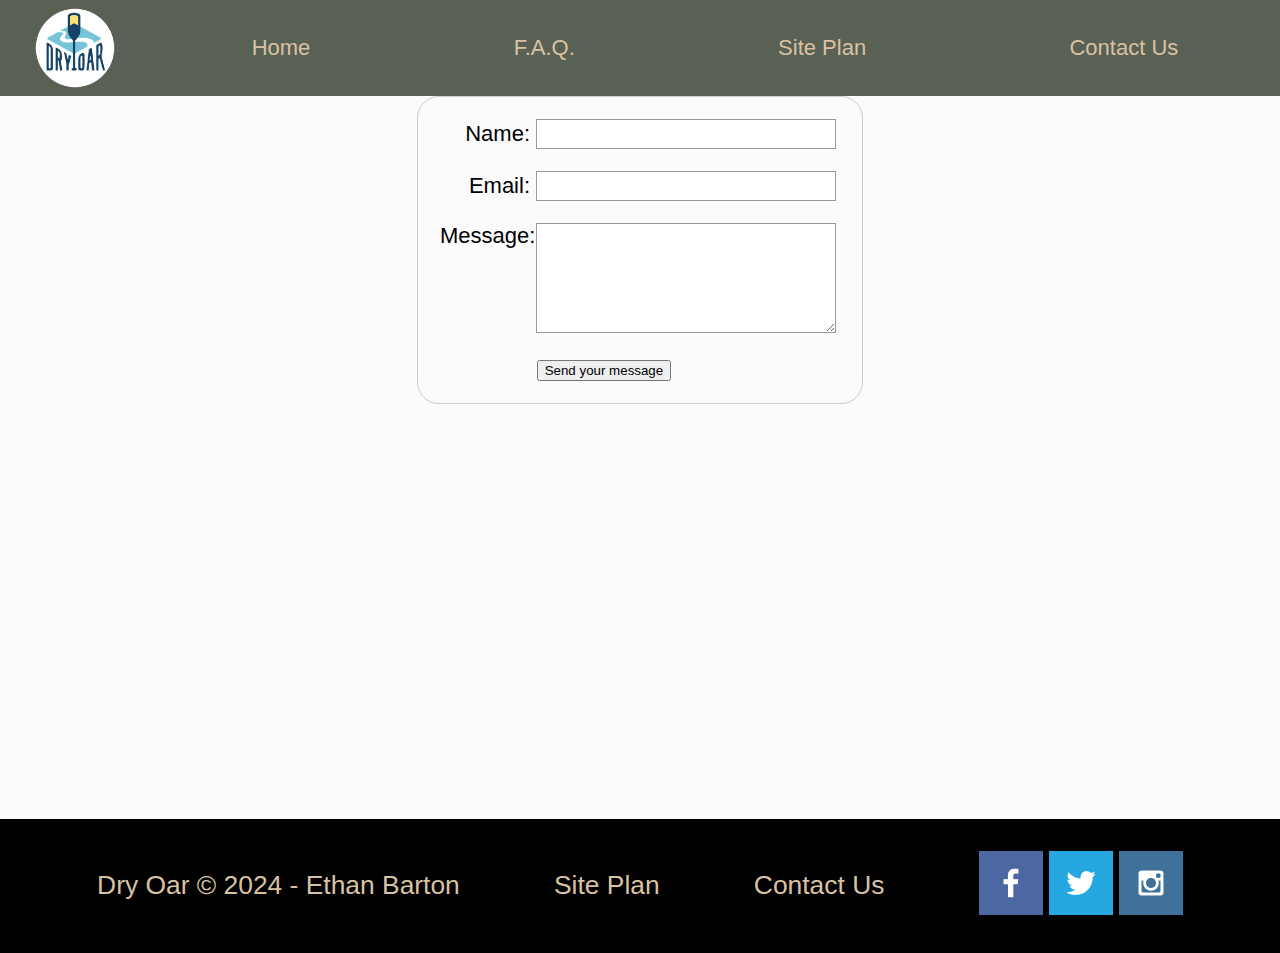
<file: wwr/contactus.html>
<!DOCTYPE html>
<html lang="en">
<head>
    <meta charset="UTF-8">
    <meta http-equiv="X-UA-Compatible" content="IE=edge">
    <meta name="viewport" content="width=device-width, initial-scale=1.0">
    <title>F.A.Q.</title>
    <header>
        <a id="logo_link" href="faq.html">
            <img class="logo" src="images/logo.png" alt="Dry Oar Logo">
        </a>
        <Nav>
            <a href="https://EthanBarton.github.io/wdd130/wwr/contactus.html">Home</a>
            <a href="faq.html">F.A.Q.</a>
            <a href="site-plan-rafting.html">Site Plan</a>
            <a href="contactus.html">Contact Us</a>
        </Nav>
    </header>
    <style>
        form {
            /* Center the form on the page */
            margin: 0 auto;
            width: 400px;
            /* Form outline */
            padding: 1em;
            border: 1px solid #ccc;
            border-radius: 1em;
        }

        ul {
            list-style: none;
            padding: 0;
            margin: 0;
        }

        form li + li {
            margin-top: 1em;
        }

        label {
            /* Uniform size & alignment */
            display: inline-block;
            width: 90px;
            text-align: right;
        }

        input,
        textarea {
            /* To make sure that all text fields have the same font settings
                By default, textareas have a monospace font */
            font: 1em sans-serif;

            /* Uniform text field size */
            width: 300px;
            box-sizing: border-box;

            /* Match form field borders */
            border: 1px solid #999;
        }   

        input:focus,
        textarea:focus {
            /* Additional highlight for focused elements */
            border-color: #000;
        }

        textarea {
            /* Align multiline text fields with their labels */
            vertical-align: top;

            /* Provide space to type some text */
            height: 5em;
        }

        .button {
            /* Align buttons with the text fields */
            padding-left: 90px; /* same size as the label elements */
        }

        button {
            /* This extra margin represent roughly the same space as the space
                between the labels and their text fields */
            margin-left: 0.5em;
        }       
        footer {
            background-color: black;
            color: #d9c2a3;
            padding: 25px 50px;
            margin-top: 415px; 
            display: flex;
            justify-content: space-around;
            align-items: center;
        }

        header {
            background-color:rgba(20,30,13, .7);
            display: grid;
            grid-template-columns: 150px auto;
        }
        
        nav {
            display: flex;
            justify-content: space-around;
        }

        nav a {
            text-align: center;
            color: #d9c2a3;
            text-decoration: none;
            text-align: center;
            padding: 35px;
        }

        body {
            background-color: #fcfbfb; 
            font-family: Raleway, Arial, sans-serif;
            font-size: 22px;
            margin: 0;
            padding: 0;
        }

        .logo {
            width: 80px;
        }

        #logo_link {
            padding-top: 5px;
            justify-self: center;
            align-self: center;
        }

        footer a {
            color: #d9c2a3;
            text-decoration: none;
        }

        footer a:hover {
            color: #d9c2a3;
        }

        footer p {
            font-size: 1.2em;
        }    

        footer p a:hover {
            text-decoration: underline;
        }    

        content {
            max-width: 1600px;
            margin: 0 auto;
        }

        #feedback {
            background-color: antiquewhite;
            position: absolute;
            top: 0;
            left: 0;
            right: 0;
            padding: .5em;
            /* make this element invisible until we are ready for it */
            display: none;      
        }
        .moveDown {
            margin-top: 3em;
        }
    </style>
</head>
<body>
    <div id="feedback"></div>
    <form action="/my-handling-form-page" method="post">
        <ul>
        <li>
            <label for="name">Name:</label>
            <input type="text" id="name" name="user_name" />
        </li>
        <li>
            <label for="mail">Email:</label>
            <input type="email" id="mail" name="user_email" />
        </li>
        <li>
            <label for="msg">Message:</label>
            <textarea id="msg" name="user_message"></textarea>
        </li>
        <li class="button">
            <button type="submit">Send your message</button>
        </li>
        </ul>
    </form>
    <div id="content">
        <div id="lower">
            <main class="home-grid">
            </main>
            <footer>
                <p>Dry Oar &copy; 2024 - Ethan Barton</p>
                <p><a href="site-plan-rafting.html">Site Plan</a></p>
                <p><a href="contactus.html">Contact Us</a></p>
                <div class="social">
                    <a href="https://facebook.com" target="_blank">
                        <img src="images/facebook.png" alt="fb icon">
                    </a>
                    <a href="https://twitter.com" target="_blank">
                        <img src="images/twitter.png" alt="twitter icon">
                    </a>
                    <a href="https://instagram.com" target="_blank">
                        <img src="images/instagram.png" alt="instagram icon">
                    </a>
                </div>
            </footer>
        </div>
    </div>
    <script>
        // get the feedback div element so we can do something with it.
        const feedbackElement = document.getElementById('feedback');
        // get the form so we can read what was entered in it.
        const formElement = document.forms[0];
        // add a 'listener' to wait for a submission of our form. When that happens run the code below.
        formElement.addEventListener('submit', function(e) {
            // stop the form from doing the default action.
            e.preventDefault();
            // set the contents of our feedback element to a message letting the user know the form was submitted successfully. Notice that we pull the name that was entered in the form to personalize the message!
            feedbackElement.innerHTML = 'Hello '+ formElement.user_name.value +'! Thank you for your message. We will get back with you as soon as possible!';
            // make the feedback element visible.
            feedbackElement.style.display = "block";
            // add a class to move everything down so our message doesn't cover it.
            document.body.classList.toggle('moveDown');
        });
    </script>
</body>
</html>
</file>
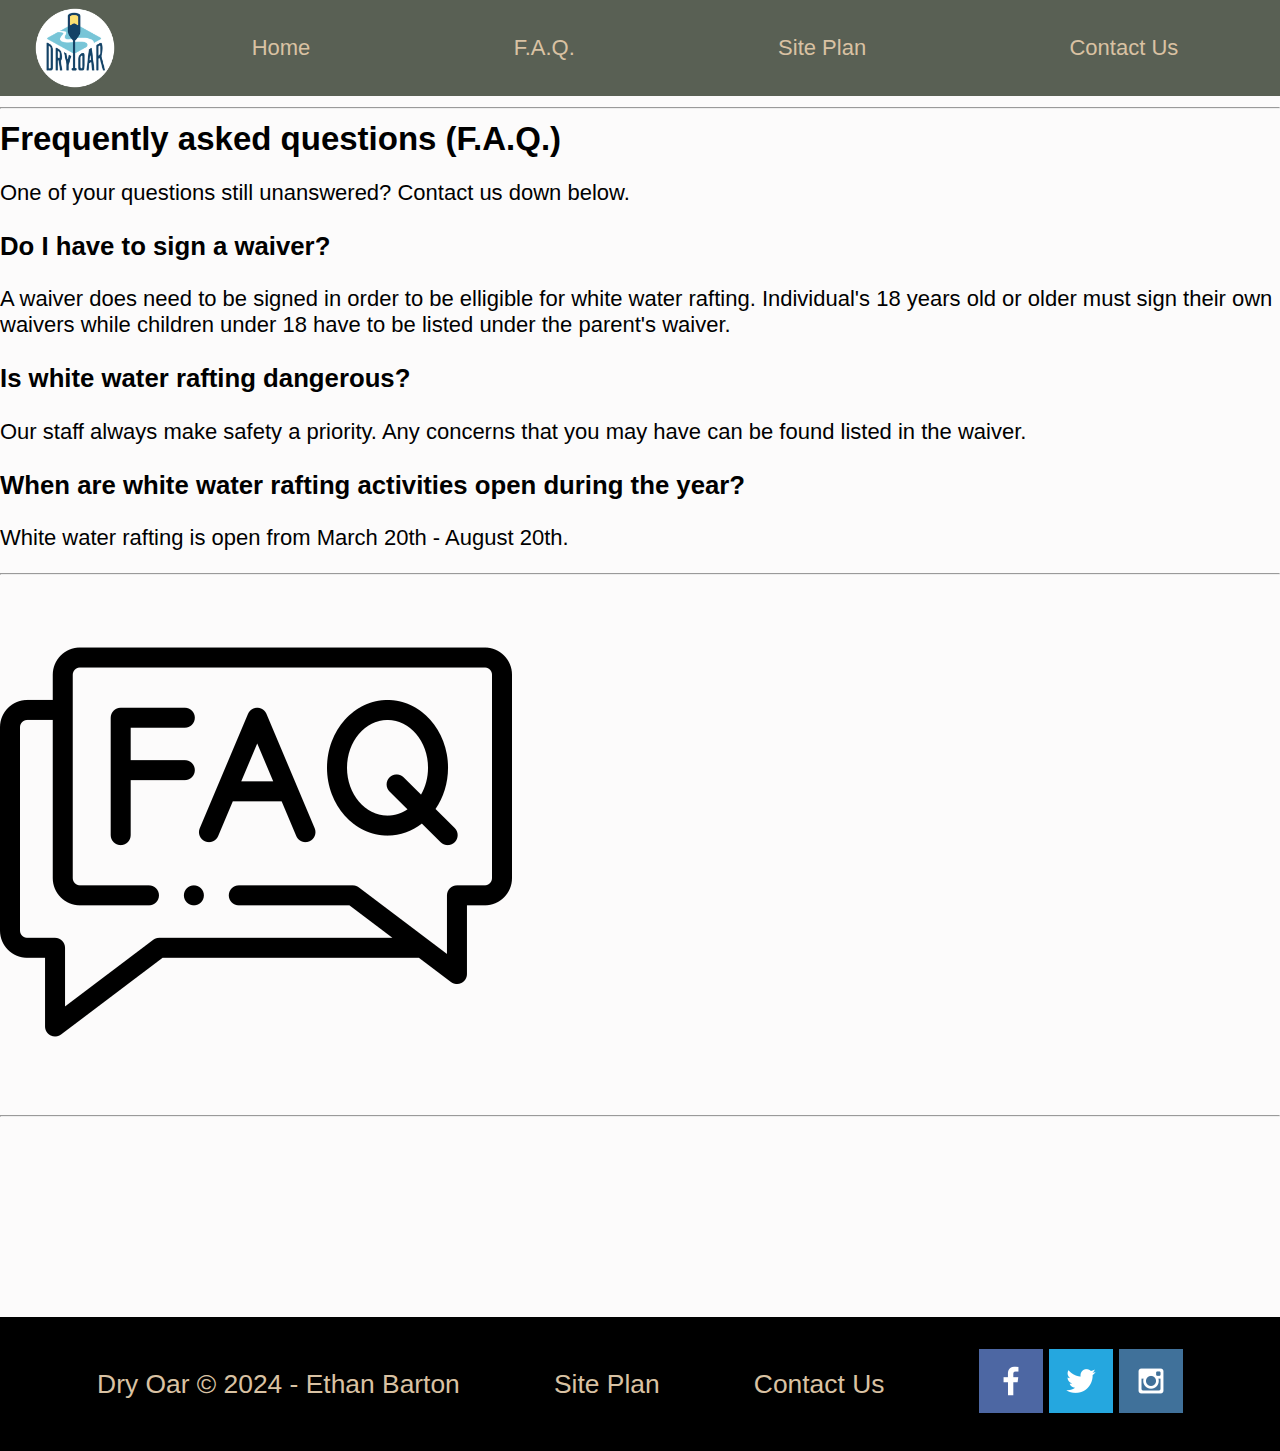
<file: wwr/faq.html>
<!DOCTYPE html>
<html lang="en">
<head>
    <meta charset="UTF-8">
    <meta http-equiv="X-UA-Compatible" content="IE=edge">
    <meta name="viewport" content="width=device-width, initial-scale=1.0">
    <title>F.A.Q.</title>
    <link rel="stylesheet" href="styles/style.css">
</head>
<body>
    <div id="content">
        <header>
            <a id="logo_link" href="faq.html">
                <img class="logo" src="images/logo.png" alt="Dry Oar Logo">
            </a>
            <Nav>
                <a href="https://EthanBarton.github.io/wdd130/wwr/index.html">Home</a>
                <a href="faq.html">F.A.Q.</a>
                <a href="site-plan-rafting.html">Site Plan</a>
                <a href="contactus.html">Contact Us</a>
            </Nav>
        </header>
        <main class="home-grid">
            <hr />
            <h2>Frequently asked questions (F.A.Q.)</h2>
            <p>One of your questions still unanswered? Contact us down below.</p>

            <h3>Do I have to sign a waiver?</h3>
            <p>
            A waiver does need to be signed in order to be elligible for white water rafting. 
            Individual's 18 years old or older must sign their own waivers while children under 
            18 have to be listed under the parent's waiver.
            </p>
            <h3>Is white water rafting dangerous?</h3>
            <p>
            Our staff always make safety a priority. Any concerns that you may have can be 
            found listed in the waiver.
            </p>
            <h3>When are white water rafting activities open during the year?</h3>
            <p>
            White water rafting is open from March 20th - August 20th.
            </p>
            </nav>
            <hr>
            <div id="faq">
                <img id="faq-img" src="images/faq.png" alt="faq logo">
            </div>
            <hr />
        </main>
        <footer>
            <p>Dry Oar &copy; 2024 - Ethan Barton</p>
            <p><a href="site-plan-rafting.html">Site Plan</a></p>
            <p><a href="contactus.html">Contact Us</a></p>
            <div class="social">
                <a href="https://facebook.com" target="_blank">
                    <img src="images/facebook.png" alt="fb icon">
                </a>
                <a href="https://twitter.com" target="_blank">
                    <img src="images/twitter.png" alt="twitter icon">
                </a>
                <a href="https://instagram.com" target="_blank">
                    <img src="images/instagram.png" alt="instagram icon">
                </a>
            </div>
        </footer>
    </div>
</body>
</html>
</file>
<file: final/styles/logo-styles.css>
body {
    background-color: #fcfbfb; 
    font-family: Raleway, Arial, sans-serif;
    font-size: 22px;
    margin: 0;
    padding: 0;
}

content {
    max-width: 1600px;
    margin: 0 auto;
}

header {
    background-color:black;
    display: grid;
    grid-template-columns: 150px auto;
}

#logo_link {
    padding-top: 5px;
    justify-self: center;
    align-self: center;
}

.logo {
    width: 80px;
}

nav {
    display: flex;
    justify-content: space-around;
}

nav a {
    text-align: center;
    color: #EEC643;
    text-decoration: none;
    text-align: center;
    padding: 35px;
}

#paint {
    display: grid;
    grid-template-columns: 1fr 3fr 1fr;
    margin-top: -100px; 
}

#paint-img {
    width: 100%;
}

#paint-msg {
    grid-column: 2/3;
    grid-row: 1/2;
    margin-top: 100px;
}

#paint-msg h1 {
    text-align: center;
}

#paint-msg h4 {
    text-align: center;
}

.home-title {
    color: black;
    font-family: 'Times New Roman', 'Times New Roman', 'Times New Roman';
    font-size: 2em;
}

.button-box {
    text-align: center;
}

.information {
    background-color: black;
    color: #EEC643;
    text-decoration: none;
    font-size: 18px;
    padding: 15px 30px;
    margin-top: 50px;
    border-radius: 5px;
}

.main-card {
    border: 10px solid #EEC643;
    width: 1500px;
    height: 500px;
    margin-top: 100px;
    margin-left: auto;
    margin-right: auto;
    margin-bottom: auto;
    transition: transform .5s;
    box-shadow: 5px 5px 10px #6f7364;
}

.icon {
    margin-top: 100px;
    margin-bottom: 20px;
    margin-right: 900px;
    margin-left: 900px;
    width: 100px;
}

p.colored {
    background-color: var(--paragraph-background-color);
    color: var(--paragraph-color-on-color);
    text-align: center;
    font-family: 'Times New Roman';
    font-size: 1.7em;
}

footer {
    background-color: black;
    color: #EEC643;
    padding: 25px 50px;
    margin-top: 200px; 
    display: flex;
    justify-content: space-around;
    align-items: center;
}

footer p {
    font-size: 1.2em;
}    

footer a {
    color: #EEC643;
    text-decoration: none;
}

p.faq {
    background-color: var(--paragraph-background-color);
    color: var(--paragraph-color-on-color);
    font-family: 'Times New Roman';
    font-size: 1em;
    text-align: center;
}

p {
    font-family: 'Times New Roman';
    font-size: 1em;
    text-align: center;
}
</file>
<file: web_component/style.css>
/* Split the screen in half */
.split {
    height: 100%;
    width: 50%;
    position: fixed;
    z-index: 1;
    top: 0;
    overflow-x: hidden;
    padding-top: 20px;
  }
  
  /* Control the left side */
  .left {
    left: 0;
    background-color: #165f00;
  }
  
  /* Control the right side */
  .right {
    right: 0;
    background-color: rgb(43, 70, 128);
  }
  
  /* If you want the content centered horizontally and vertically */
  .centered {
    position: absolute;
    top: 50%;
    left: 50%;
    transform: translate(-50%, -50%);
    text-align: center;
  }
  
  /* Style the image inside the centered container, if needed */
  .centered img {
    width: 150px;
  }
</file>
<file: wwr/styles/style.css>
content {
    max-width: 1600px;
    margin: 0 auto;
  }
nav a {
    text-align: center;
    color: #d9c2a3;
    text-decoration: none;
    text-align: center;
    padding: 35px;
}
#hero-msg h1 {
    text-align: center;
}
#hero-msg h4 {
    text-align: center;
    color: white;
}
#hero {
    display: grid;
    grid-template-columns: 1fr 3fr 1fr;
    margin-top: -100px; 
}
#hero-box {
    grid-column: 1/4;
    grid-row: 1/3;
    z-index: -1;
}
#hero-msg {
    grid-column: 2/3;
    grid-row: 1/2;
    margin-top: 100px;
}
.button-box {
    text-align: center;
}
main section {
    text-align: center;
}
#background {
    height: 725px;
    background-color: black;
    grid-column: 1/11;
    grid-row: 4/9;
}
body {
    background-color: #fcfbfb; 
    font-family: Raleway, Arial, sans-serif;
    font-size: 22px;
    margin: 0;
    padding: 0;
}
header {
    background-color:rgba(20,30,13, .7);
    display: grid;
    grid-template-columns: 150px auto;
}
nav a:hover {
    background-color: black;
    color: #d9c2a3;
}
.book {
    background-color: black;
    color: #d9c2a3;
    text-decoration: none;
    font-size: 18px;
    padding: 15px 30px;
    margin-top: 50px;
    border-radius: 5px;
}
.join {
    background-color: black;
    color: #d9c2a3;
    text-decoration: none;
    font-size: 18px;
    padding: 15px 30px;
    margin-top: 50px;
    border-radius: 5px;
}
.book:hover {
    background-color: black;
    color: #d9c2a3;
}
.join:hover {
    background-color: black;
    color: #d9c2a3;
}
.msg {
    background-color: black;
    line-height: 1.5em;
    grid-column: 6/10;
    grid-row: 6/7;
    box-shadow: 5px 5px 10px #6f7364;
}
footer {
    background-color: black;
    color: #d9c2a3;
    padding: 25px 50px;
    margin-top: 200px; 
    display: flex;
    justify-content: space-around;
    align-items: center;
}
.home-title {
    color: #d9c2a3;
    font-family: 'Rock Salt', 'Bradley Hand', sans-serif;
    font-size: 2em;
}
h4 {
    color: #d9c2a3;
}
.msg h2 {
    color: #d9c2a3;
}
.msg p {
    color: #d9c2a3;
}
footer a {
    color: #d9c2a3;
    text-decoration: none;
}
footer a:hover {
    color: #d9c2a3;
}
.icon {
    width: 80px;
}
.logo {
    width: 80px;
}
#hero-img {
    width: 100%;
}
footer p {
    font-size: 1.2em;
}    
footer p a:hover {
    text-decoration: underline;
}    
h2 {
    margin: 0;
}
.card-img {
    border: 10px solid #d9c2a3;
    width: 100%;
    transition: transform .5s;
    box-shadow: 5px 5px 10px #6f7364;
}
.card-img:hover {
    opacity: .6;
    transform: scale(1.1);
}
main section img {
    box-sizing: border-box;
}
.mountains {
    margin: 100px 0;
    width: 100%;
    grid-column: 2/7;
    grid-row: 5/8;
    box-shadow: 5px 5px 10px #6f7364;
}
nav {
    display: flex;
    justify-content: space-around;
}
#logo_link {
    padding-top: 5px;
    justify-self: center;
    align-self: center;
}
.rivers-card {
    grid-column: 2/4;
    grid-row: 2/3;
}
.camping-card {
    grid-column: 5/7;
    grid-row: 2/3;
}
.rivers-card {
    grid-column: 8/10;
    grid-row: 2/3;
}

/* Page 2 */

content {
    max-width: 1600px;
    margin: 0 auto;
  }
header {
    background-color:rgba(20,30,13, .7);
    display: grid;
    grid-template-columns: 150px auto;
}
nav a:hover {
    background-color: black;
    color: #d9c2a3;
}
#faq-image {
    grid-column: 1/4;
    grid-row: 1/3;
    z-index: -1;
}
  /*Media*/

@media screen and (max-width: 900px) {
    #hero, .home-grid {
        display: block;
        height: auto;
    }
    nav, footer {
        flex-direction: column;
    }
    nav a {
        display: block;
        padding: 15px;
    }
    #hero {
        margin-top: 0;
    }
    #hero-msg {
        margin-top: 0;
    }
    #hero-msg h4 {
        display: none;
    }
    #hero-msg h1 {
        color: #6f7364;
    }
    .home-title {
        font-size: 25px;
    }
    .rivers-card, .camping-card, .rapids-card { 
        margin: 50px auto;
        width: 60%;
    }
    #background {
        display: none;
    }
    .mountains, .msg {
        width: 80%;
        display: block;
        margin: 0 auto;
    }
    footer {
        margin-top: 25px;
    }
}
</file>
<file: positionstyles.css>
/* CSS - Name: "positionstyles.css" */
/* Activity 1 styles */
.content1 {
  /* This is the parent of the activity 1 boxes. */
  display: grid;
  grid-template-columns: 1fr 1fr;
  justify-items: center;
  gap: 20px;
}
.red1 { 
  width: 100%; 
  height: 100px; 
  background-color: red;
  grid-column: 1/3; 

} 
.green1 {
  width: 200px; 
  height: 200px; 
  background-color: green; 

} 
.yellow1 {
  width: 200px; 
  height: 200px; 
  background-color: gold; 
} 
.blue1 {
  width: 100%; 
  height: 100px; 
  background-color: blue;
  grid-column: 1/3; 
} 
/* Activity 2 styles */ 
.content2 {
  /* This is the parent of the activity 2 boxes. */
}
.red2 {
  width: 100px; 
  height: 100px; 
  background-color: red; 
} 
.green2 { 
  width: 100px; 
  height: 100px; 
  background-color: green;
  margin: 0px 50px 0px 50px;
  margin-top: -50px;
} 
.yellow2 {
  width: 100px; 
  height: 100px; 
  background-color: gold; 
  margin: 0px 100px 0px 100px;
  margin-top: -50px;
} 
.blue2 {
  width: 100px; 
  height: 100px; 
  background-color: blue;
  margin: 0px 150px 0px 150px; 
  margin-top: -50px;
} 
/* Activity 3 styles */ 
.content3 {
  /* This is the parent of the activity 3 boxes. */
  display: grid;
  grid-template-columns: 1fr 1fr;
  grid-column-gap: 75px;
}
.red3 {
  width: 100%; 
  height: 100px; 
  background-color: red; 
  grid-column: 1/3;
} 
.green3 {
  width: 100%; 
  height: 200px; 
  background-color: green;
  grid-column: 1;
} 
.yellow3 {
  width: 100%; 
  height: 200px; 
  background-color: gold; 
  grid-column: 2;
} 
.blue3 {
  width: 100%;
  height: 100px; 
  background-color: blue; 
  grid-column: 1/3;
} 
/* Activity 4 styles */ 
.content4 {
  /* This is the parent of the activity 4 boxes. */
  height: 400px;
  display: grid;
  grid-template-columns: 1fr 1fr;
}
.red4 {
  width: 100%; 
  height: 100%; 
  background-color: red; 
  grid-row: 1 / span 3;
} 
.green4 {
  width: 100%; 
  height: 135px; 
  background-color: green; 
  grid-column: 2;
} 
.yellow4 {
  width: 100%; 
  height: 135px; 
  background-color: gold; 
  grid-column: 2;
} 
.blue4 {
  width: 100%; 
  height: 135px; 
  background-color: blue;
  grid-column: 2; 
} 
/* Activity 5 styles */ 
.content5 {
  /* This is the parent of the activity 5 boxes. */
  height: 400px;
}
.red5 { 
  width: 100%; 
  height: 50px; 
  background-color: red; 
} 
.green5 { 
  width: 100px; 
  height: 100px; 
  background-color: green; 
  float: left;

} 
.yellow5 {
  width: 100%; 
  height: 150px; 
  background-color: gold; 

} 
.blue5 {
  width: 100%; 
  height: 50px; 
  background-color: blue; 
} 
/* Activity 6 styles */ 
.content6 {
  /* This is the parent of the activity 6 boxes. */
  display: grid;
  grid-template-columns: 1fr 1fr 1fr;
}
.red6 {
  width: 400px; 
  height: 200px; 
  background-color: red; 
  grid-row: 1 / 2;
  grid-column: 1;
  z-index: -1;
} 
.green6 {
  width: 200px; 
  height: 200px; 
  background-color: green; 
  grid-column: 1;
  grid-row: 3 / 3;
  z-index: 1;
} 
.yellow6 {
  width: 200px; 
  height: 400px; 
  background-color: gold; 
  grid-column: 3;
  grid-row: 3 / 3;
  z-index: 1;
  margin: -200px -465px -200px -465px;
} 
.blue6 {
  width: 400px; 
  height: 400px; 
  background-color: blue;
  grid-column: 2; 
  grid-row: 2 / 2;
  z-index: 0;
  margin: -100px -325px -100px -325px; 
} 


/* Do not make any changes below here */
.activity {
  width: 70%; 
  margin: 20px auto; 
  font-family: Arial, sans-serif; 
  border: 1px solid black; 
  padding: 10px; 
  clear:both; 
  overflow: auto;
} 

.hint {
  border: 1px solid grey;
  background: #e0e0e0;
  padding: .5em;
  position: relative;
  margin: 1em 0;
}
.hint h3 {
  margin: 0;
}
.hint:hover {
  background: #d0d0d0;
}
.hint > div {
  display: none;
}

.hint input[type=checkbox] {
  position: absolute;
  width: 100%;
  height: 100%;
  opacity: 0;
  z-index: 1;
  cursor: pointer;
}

.hint input[type=checkbox]:checked ~ div {
  display: block;
}

.hint i {
  position: absolute;
  transform: translate(-6px, 0);
  margin-top: 16px;
  right: 10px;
  top: -3px;
}
.hint i:before, .hint i:after {
  content: "";
  position: absolute;
  background-color: black;
  width: 3px;
  height: 9px;
}
.hint i:before {
  transform: translate(2px, 0) rotate(45deg);
}
.hint i:after {
  transform: translate(-2px, 0) rotate(-45deg);
}

.hint input[type=checkbox]:checked ~ i:before {
  transform: translate(-2px, 0) rotate(45deg);
}
.hint input[type=checkbox]:checked ~ i:after {
  transform: translate(2px, 0) rotate(-45deg);
}
.hint a {
  position: relative;
  z-index: 1;
}
</file>
